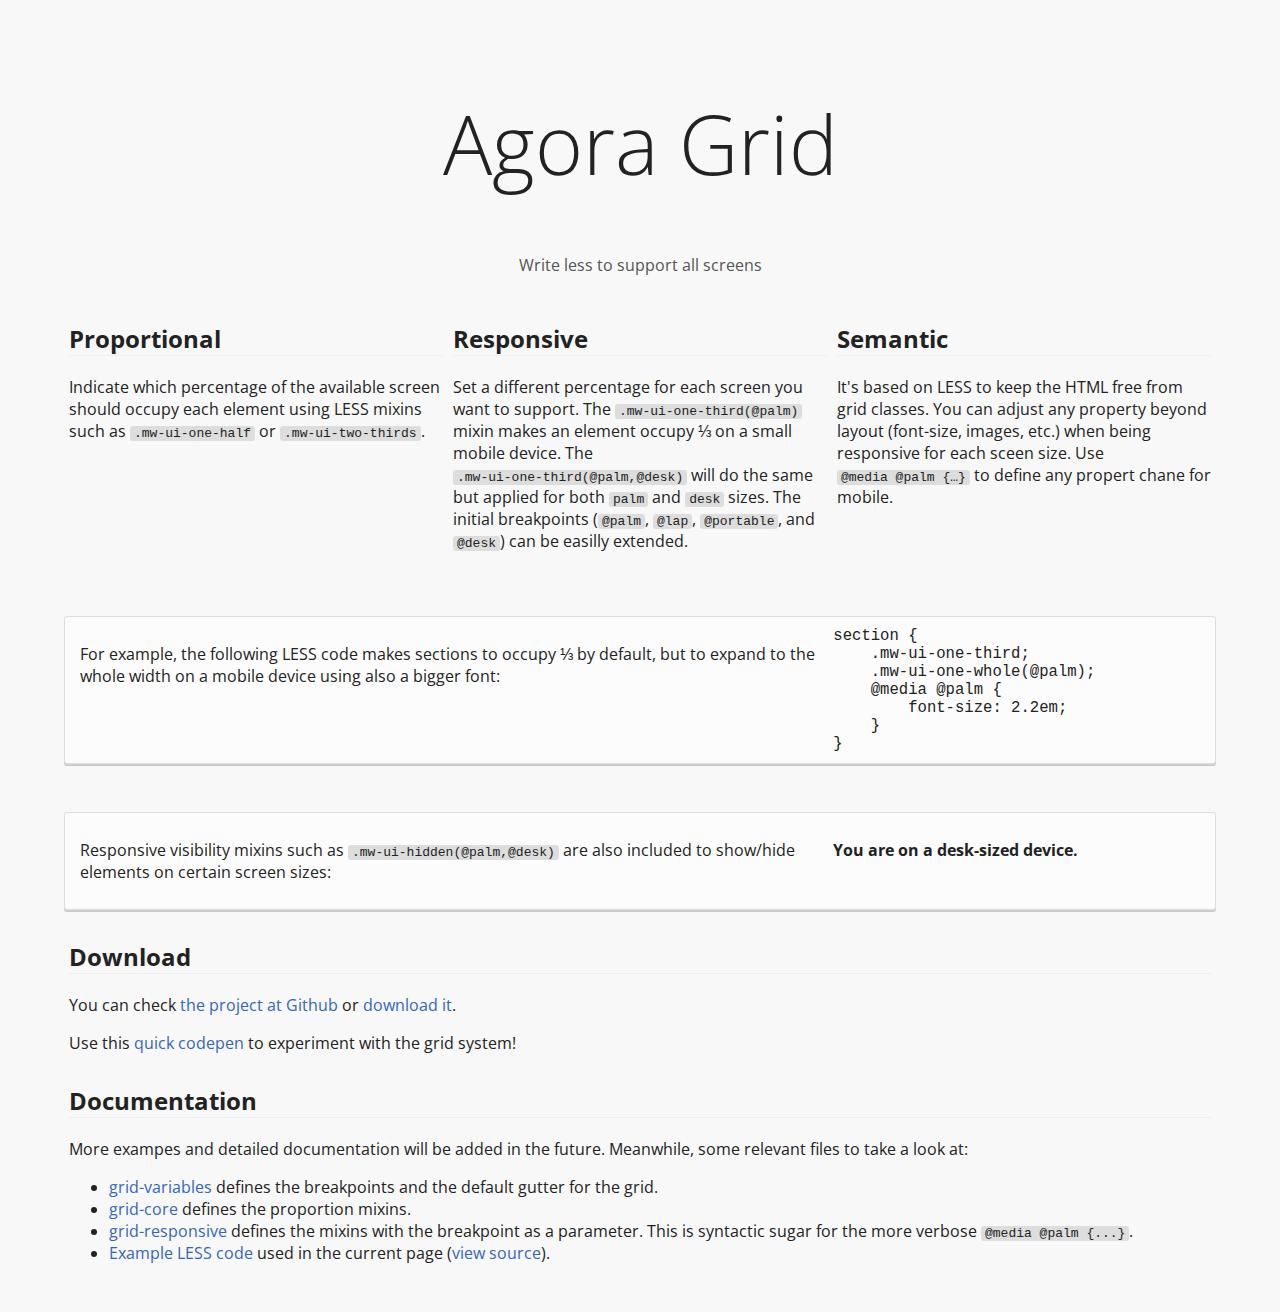
<file: index.html>
<!DOCTYPE html>
<html lang="en">
	<head>
		<meta http-equiv="Content-Type" content="text/html; charset=utf-8" />
		<meta name="viewport" content="width=device-width, initial-scale=1">
		<title>Agora grid</title>
		<link rel="stylesheet" href="index-style.css"/>
		<link href="//fonts.googleapis.com/css?family=Open+Sans:300italic,300,400italic,400,600italic,600,700italic,700,800italic,800" rel="stylesheet" type="text/css">
	</head>
	<body>
	<div class="container">
			<h1 class="title">Agora Grid</h1>
			<p class="lead">Write less to support all screens </p>
			<section class="benefit">
				<h2>Proportional</h2>
				<p>Indicate which percentage of the available screen should occupy each element using LESS mixins such as <code>.mw-ui-one-half</code> or <code>.mw-ui-two-thirds</code>.</p>
				<!-- <a href="exampes/proportional.html">More</a> -->
			</section>
			<section>
				<h2>Responsive</h2>
				<p>Set a different percentage for each screen you want to support. The <code>.mw-ui-one-third(@palm)</code> mixin  makes an element occupy &#8531; on a small mobile device.  The <code>.mw-ui-one-third(@palm,@desk)</code> will do the same but applied for both <code>palm</code> and <code>desk</code> sizes. The initial breakpoints (<code>@palm</code>, <code>@lap</code>, <code>@portable</code>, and <code>@desk</code>) can be easilly extended. </p>
				<!--<a href="exampes/responsive.html">More</a> -->
			</section>
			<section>
				<h2>Semantic</h2>
				<p>It's based on LESS to keep the HTML free from grid classes. You can adjust any property beyond layout (font-size, images, etc.) when being responsive for each sceen size. Use <code>@media @palm {&hellip;}</code> to define any propert chane for mobile.</p>
				<!-- <a href="exampes/semantic.html">More</a> -->
			</section>

<div class="example">
<p>For example, the following LESS code makes sections to occupy &#x2153; by default, but to expand to the whole width on a mobile device using also a bigger font:</p>
<code class="block">section {
    .mw-ui-one-third;
    .mw-ui-one-whole(@palm);
    @media @palm {
        font-size: 2.2em;
    }
}</code>
</div>

<div class="example">
<p>Responsive visibility mixins such as <code>.mw-ui-hidden(@palm,@desk)</code> are also included to show/hide elements on certain screen sizes:</p> <p class="block"><strong>You are on a <span class="palm-only">palm-sized</span><span class="lap-only">lap-sized</span><span class="desk-only">desk-sized</span> device.</strong></p>
</div>
<div class="more">
	<h2>Download</h2>
	<p>You can check <a href="https://github.com/pauginer/agora-grid">the project at Github</a> or <a href="https://github.com/pauginer/agora-grid/archive/master.zip">download it</a>.
	</p>
	<p>Use this <a href="http://codepen.io/anon/pen/WbPmVQ?editors=110">quick codepen</a> to experiment with the grid system!</p>

<h2>Documentation</h2>
<p>More exampes and detailed documentation will be added in the future. Meanwhile, some relevant files to take a look at:</p>
	<ul>
		<li><a href="https://github.com/pauginer/agora-grid/blob/master/src/grid-variables.less">grid-variables</a> defines the breakpoints and the default gutter for the grid.</li>
		<li><a href="https://github.com/pauginer/agora-grid/blob/master/src/grid-core.less">grid-core</a> defines the proportion mixins.</li>
		<li><a href="https://github.com/pauginer/agora-grid/blob/master/src/grid-responsive.less">grid-responsive</a> defines the mixins with the breakpoint as a parameter. This is syntactic sugar for the more verbose <code>@media @palm {...}</code>.</li>
		<li><a href="https://github.com/pauginer/agora-grid/blob/master/index-style.less">Example LESS code</a> used in the current page (<a href="https://github.com/pauginer/agora-grid/blob/master/index.html">view source</a>).</li>
	</ul>
</div>
</div>
	</body>
</html>
</file>
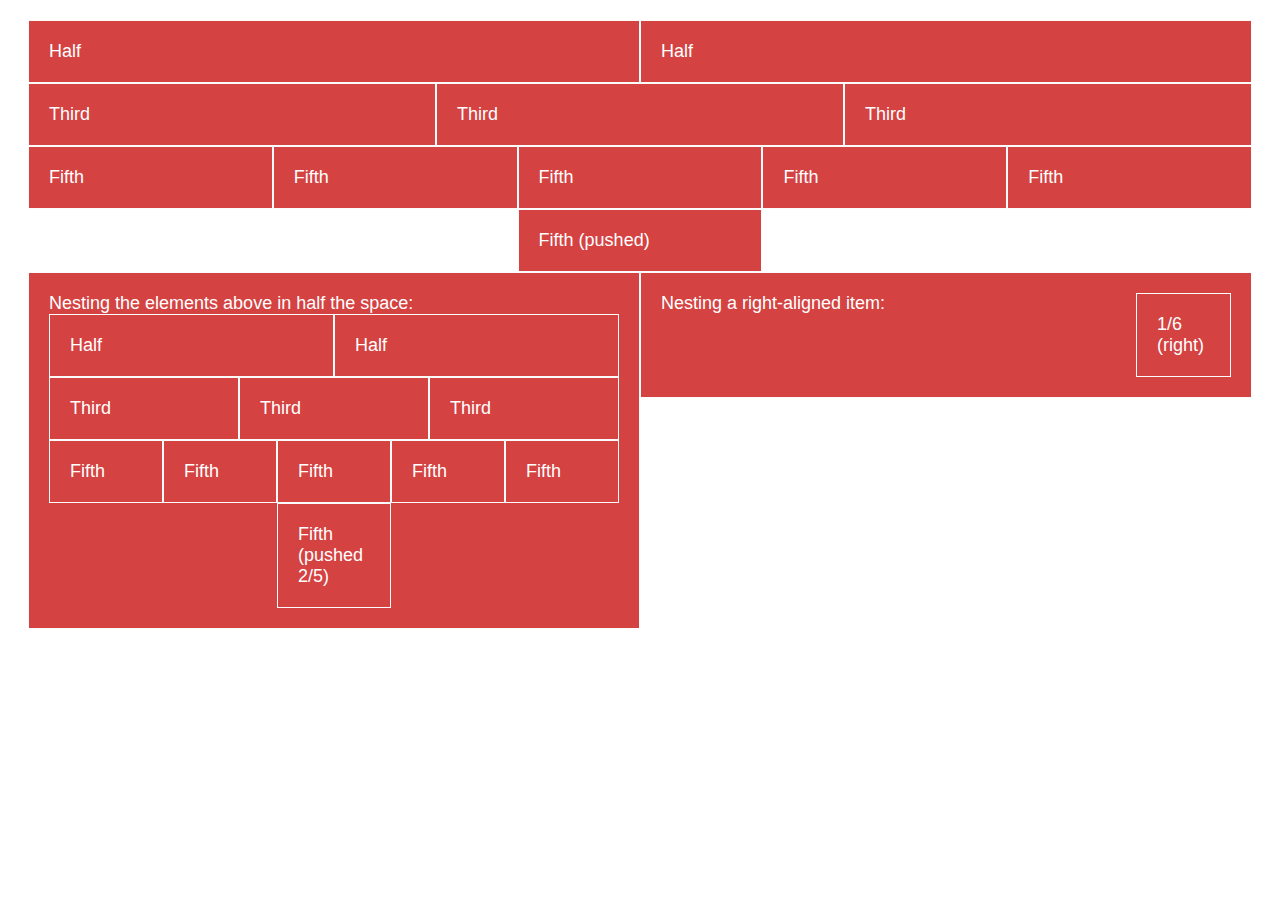
<file: examples/basic.html>
<!DOCTYPE html>
<html lang="en">
<head>
    <meta http-equiv="Content-Type" content="text/html; charset=utf-8" />
    <meta name="viewport" content="width=device-width, initial-scale=1">
    <title>Agora grid: basic example</title>
	<link rel="stylesheet" href="../grid.css"/>
    <style> /*just for the demo:*/
		.container {
			margin: 20px;
			font-size: 18px;
			font-family: sans-serif;
		}
		.mw-ui-item {
			color: white;
			border: 1px solid #fbfbfb;
			background: #D44242;
			padding: 20px;
		}
	</style>
</head>
<body>
<div class="container">
<div class="mw-ui-grid">
	<div class="mw-ui-item mw-ui-one-half">Half</div>
	<div class="mw-ui-item mw-ui-one-half">Half</div>

	<div class="mw-ui-item mw-ui-one-third">Third</div>
	<div class="mw-ui-item mw-ui-one-third">Third</div>
	<div class="mw-ui-item mw-ui-one-third">Third</div>

	<div class="mw-ui-item mw-ui-one-fifth">Fifth</div>
	<div class="mw-ui-item mw-ui-one-fifth">Fifth</div>
	<div class="mw-ui-item mw-ui-one-fifth">Fifth</div>
	<div class="mw-ui-item mw-ui-one-fifth">Fifth</div>
	<div class="mw-ui-item mw-ui-one-fifth">Fifth</div>

	<div class="mw-ui-item mw-ui-one-fifth mw-ui-push-two-fifths">Fifth (pushed)</div>

	<div class="mw-ui-item mw-ui-one-half">
		Nesting the elements above in half the space:
	<div class="mw-ui-grid">
	<div class="mw-ui-item mw-ui-one-half">Half</div>
	<div class="mw-ui-item mw-ui-one-half">Half</div>

	<div class="mw-ui-item mw-ui-one-third">Third</div>
	<div class="mw-ui-item mw-ui-one-third">Third</div>
	<div class="mw-ui-item mw-ui-one-third">Third</div>

	<div class="mw-ui-item mw-ui-one-fifth">Fifth</div>
	<div class="mw-ui-item mw-ui-one-fifth">Fifth</div>
	<div class="mw-ui-item mw-ui-one-fifth">Fifth</div>
	<div class="mw-ui-item mw-ui-one-fifth">Fifth</div>
	<div class="mw-ui-item mw-ui-one-fifth">Fifth</div>

	<div class="mw-ui-item mw-ui-one-fifth mw-ui-push-two-fifths">Fifth (pushed 2/5)</div>
	</div>
	</div>
	<div class="mw-ui-item mw-ui-one-half">
		Nesting a right-aligned item:
	<div class="mw-ui-item mw-ui-one-sixth right">1/6 (right)</div>
	</div>
</div>
</div>
</body>
</file>
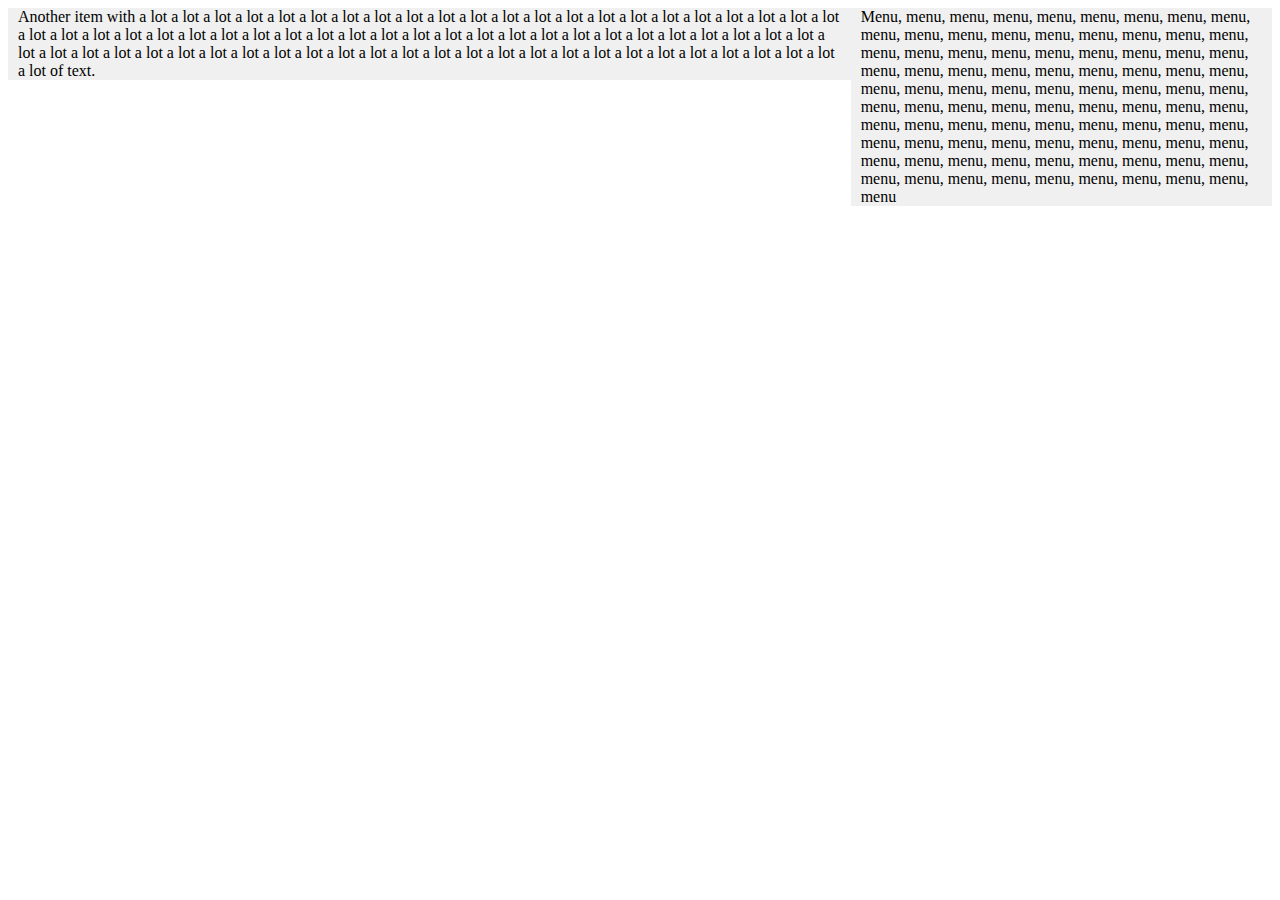
<file: examples/dock-example-right.html>
<!DOCTYPE html>
<html lang="en">
<head>
    <meta http-equiv="Content-Type" content="text/html; charset=utf-8" />
    <meta name="viewport" content="width=device-width, initial-scale=1">
    <title>Agora grid</title>
    <link rel="stylesheet" href="../grid.css"/>
    <style>

		/*DEMO:*/
		.mw-ui-grid {
		 flex-direction: row;
		}

		.mw-ui-item {
			background: #f0f0f0;
		}
		body {padding:none;}
	</style>
</head>
<body>

	<div class="mw-ui-grid">
	<div class="mw-ui-item mw-ui-two-thirds">
		Another item with a lot a lot a lot a lot a lot a lot a lot a lot a lot a lot a lot a lot a lot a lot a lot a lot a lot a lot a lot a lot a lot a lot a lot a lot a lot a lot a lot a lot a lot a lot a lot a lot a lot a lot a lot a lot a lot a lot a lot a lot a lot a lot a lot a lot a lot a lot a lot a lot a lot a lot a lot a lot a lot a lot a lot a lot a lot a lot a lot a lot a lot a lot a lot a lot a lot a lot a lot a lot a lot a lot a lot a lot a lot a lot of text.</div>
	<div class="mw-ui-item mw-ui-one-third docked-column">
		Menu, menu, menu, menu, menu, menu, menu, menu, menu, menu, menu, menu, menu, menu, menu, menu, menu, menu, menu, menu, menu, menu, menu, menu, menu, menu, menu, menu, menu, menu, menu, menu, menu, menu, menu, menu, menu, menu, menu, menu, menu, menu, menu, menu, menu, menu, menu, menu, menu, menu, menu, menu, menu, menu, menu, menu, menu, menu, menu, menu, menu, menu, menu, menu, menu, menu, menu, menu, menu, menu, menu, menu, menu, menu, menu, menu, menu, menu, menu, menu, menu, menu, menu, menu, menu, menu, menu, menu, menu, menu, menu </div>
	</div>

</body>
</file>
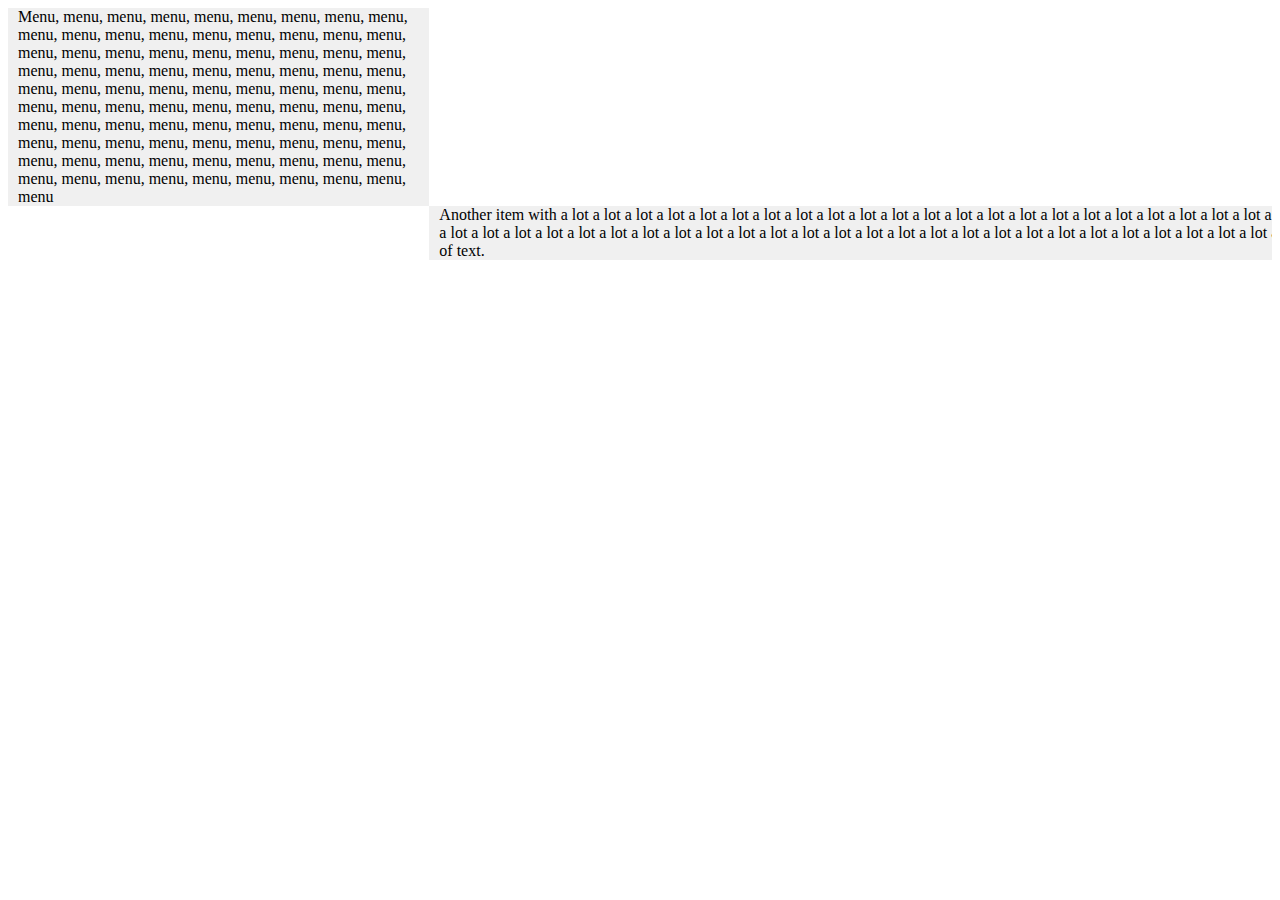
<file: examples/dock-example.html>
<!DOCTYPE html>
<html lang="en">
<head>
    <meta http-equiv="Content-Type" content="text/html; charset=utf-8" />
    <meta name="viewport" content="width=device-width, initial-scale=1">
    <title>Agora grid</title>
    <link rel="stylesheet" href="../grid.css"/>
    <style>

		/*DEMO:*/
		.mw-ui-grid {
		 flex-direction: row;
		}

		.mw-ui-item {
			background: #f0f0f0;
		}
		body {padding:none;}
	</style>
</head>
<body>

	<div class="mw-ui-grid">
	<div class="mw-ui-item mw-ui-one-third docked-column">
		Menu, menu, menu, menu, menu, menu, menu, menu, menu, menu, menu, menu, menu, menu, menu, menu, menu, menu, menu, menu, menu, menu, menu, menu, menu, menu, menu, menu, menu, menu, menu, menu, menu, menu, menu, menu, menu, menu, menu, menu, menu, menu, menu, menu, menu, menu, menu, menu, menu, menu, menu, menu, menu, menu, menu, menu, menu, menu, menu, menu, menu, menu, menu, menu, menu, menu, menu, menu, menu, menu, menu, menu, menu, menu, menu, menu, menu, menu, menu, menu, menu, menu, menu, menu, menu, menu, menu, menu, menu, menu, menu </div>
	<div class="mw-ui-item expand mw-ui-push-one-third">
		Another item with a lot a lot a lot a lot a lot a lot a lot a lot a lot a lot a lot a lot a lot a lot a lot a lot a lot a lot a lot a lot a lot a lot a lot a lot a lot a lot a lot a lot a lot a lot a lot a lot a lot a lot a lot a lot a lot a lot a lot a lot a lot a lot a lot a lot a lot a lot a lot a lot a lot a lot a lot a lot a lot a lot a lot a lot a lot a lot a lot a lot a lot a lot a lot a lot a lot a lot a lot a lot a lot a lot a lot a lot a lot a lot of text.</div>
	</div>

</body>
</file>
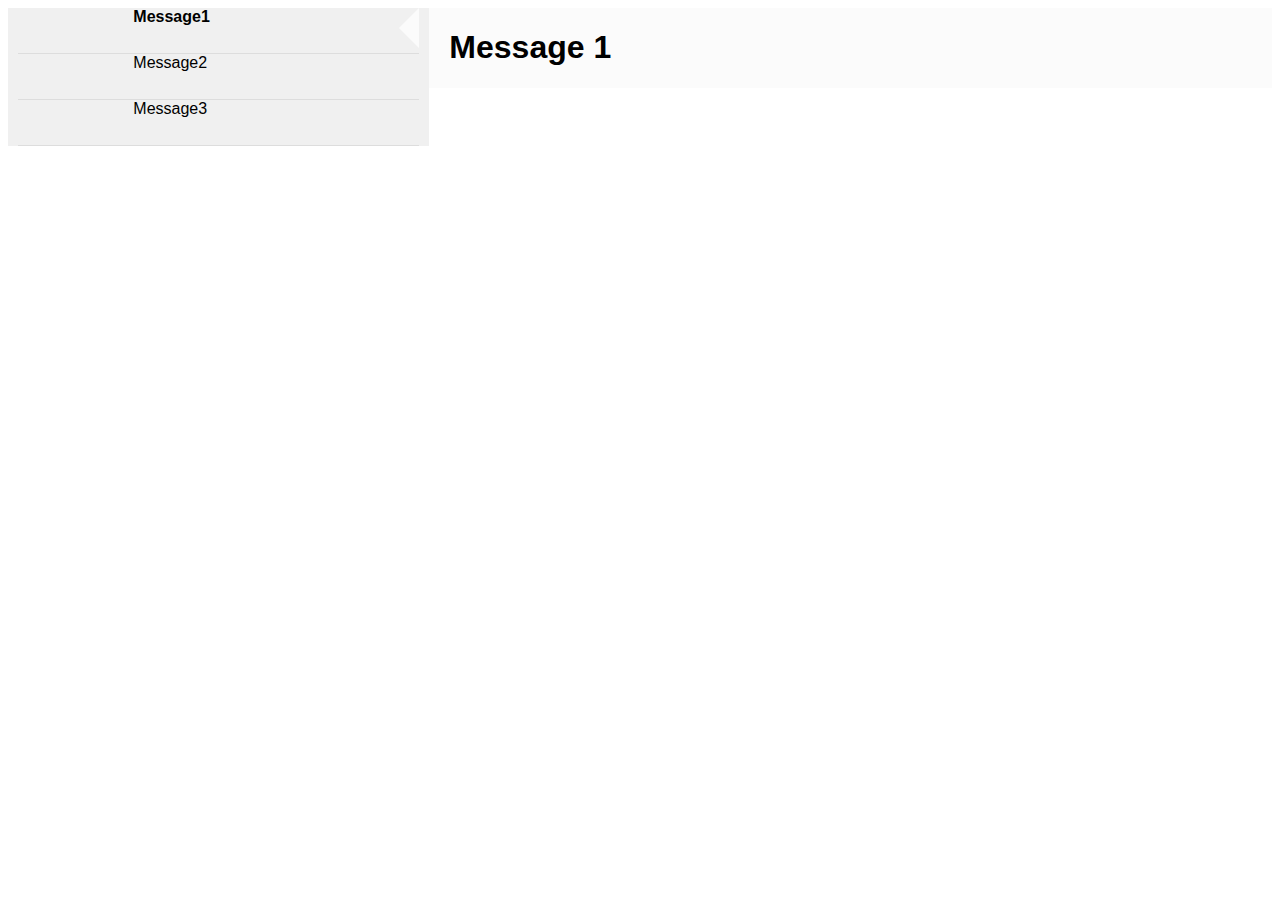
<file: examples/list.html>
<!DOCTYPE html>
<html lang="en">
<head>
    <meta http-equiv="Content-Type" content="text/html; charset=utf-8" />
    <meta name="viewport" content="width=device-width, initial-scale=1">
    <title>Agora grid</title>
    <link rel="stylesheet" href="../grid.css"/>
    <style>
    /* Some classes for the demo, not part of the grid*/
        body {
            font-family: 'Open Sans', sans-serif;
        }
        .message-list {
            background: #f0f0f0;
            max-width:500px;
        }
        .message-list-item {
            border-bottom: 1px solid  #dddddd;
            padding: 15px initial;
        }
        .sender-image {
            background: transparent url("http://placehold.it/50x50&text=:)") top center no-repeat;
            min-height:45px;

            background-size:contain;
            padding: 0 !important;
        }
        .message-excerpt {
            overflow:hidden;
            text-overflow:ellipsis;
        }
        .message {
            background: #fbfbfb;
        }

        .active{
            font-weight:bold;
            position: relative;
        }
        .active:after {
        content: "";
        display:inline-block;
        position:absolute;
        border-right:20px solid #fbfbfb;
        border-bottom: 20px solid transparent;
        border-top: 20px solid transparent;
        vertical-align:middle;
        right:0;

        }

    </style>
</head>
<body>
<div class="mw-ui-grid no-gutter">
    <div class="message-list mw-ui-item reset-gutter mw-ui-one-third mw-ui-lap-one-quarter mw-ui-hidden-palm">
            <div class="message-list-item mw-ui-item mw-ui-one-whole active">
                <div class="sender-image  mw-ui-item mw-ui-one-quarter"></div>
                <div class="message-excerpt  mw-ui-item mw-ui-three-quarters">Message1</div>
            </div>
            <div class="message-list-item mw-ui-item mw-ui-one-whole">
                <div class="sender-image  mw-ui-item mw-ui-one-quarter"></div>
                <div class="message-excerpt  mw-ui-item mw-ui-three-quarters ">Message2</div>
            </div>
            <div class="message-list-item mw-ui-item mw-ui-one-whole">
                <div class="sender-image  mw-ui-item mw-ui-one-quarter"></div>
                <div class="message-excerpt  mw-ui-item mw-ui-three-quarters ">Message3</div>
            </div>

    </div>
    <div class="message mw-ui-item mw-ui-two-thirds mw-ui-lap-three-quarters wm-ui-palm-one-whole">
        <div class="mw-ui-grid reset-gutter">

            <h1 class="title mw-ui-item mw-ui-one-whole"> Message 1</h1>
        </div>
    </div>
</div>

</body>
</html>
</file>
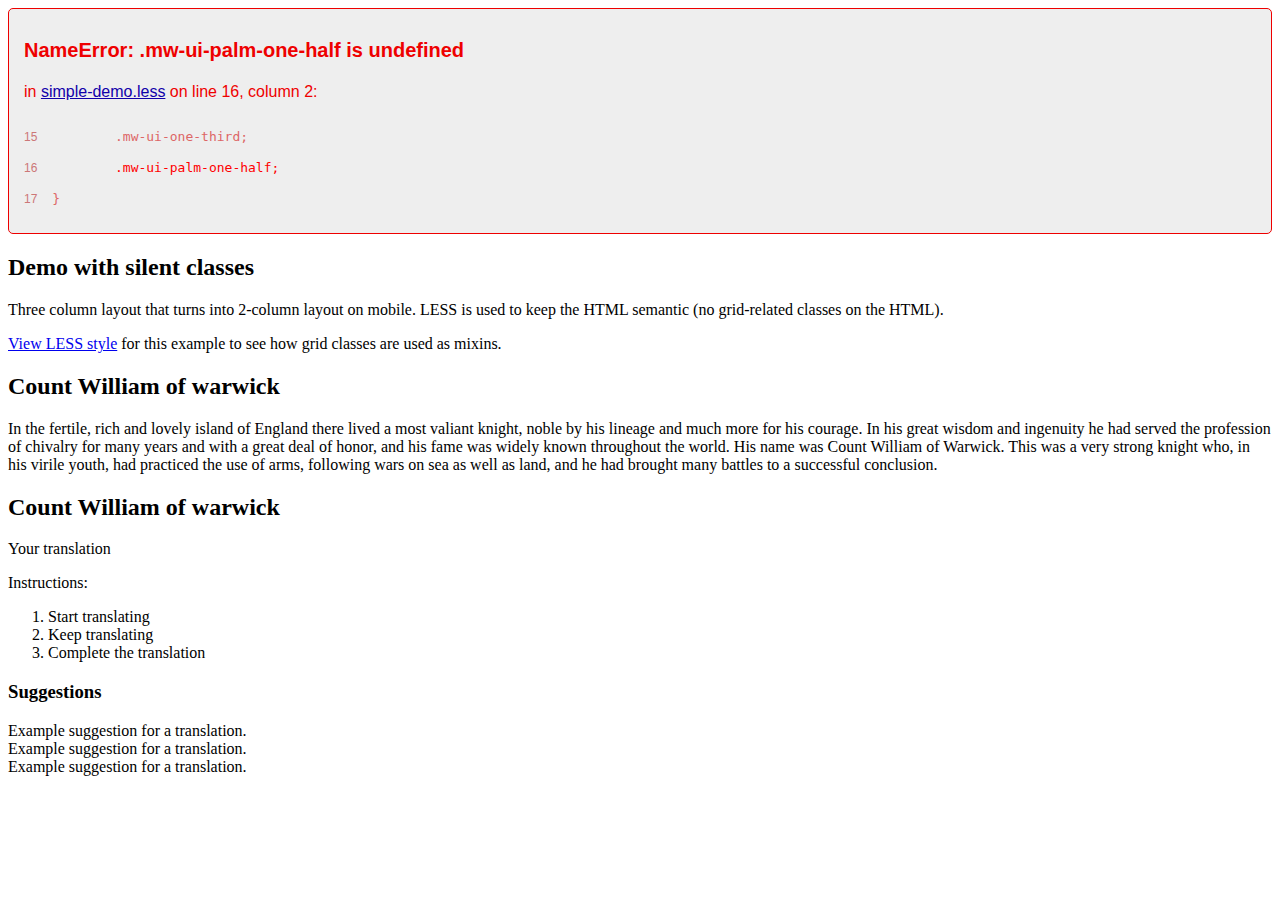
<file: examples/simple-demo.html>
<!DOCTYPE html>
<html lang="en">
<head>
    <meta http-equiv="Content-Type" content="text/html; charset=utf-8" />
    <meta name="viewport" content="width=device-width, initial-scale=1">
    <title>Agora grid</title>
	<link rel="stylesheet/less" type="text/css" href="simple-demo.less" />
	<script src="less.js" type="text/javascript"></script>
</head>
<body>
<h2>Demo with silent classes</h2>
<p>Three column layout that turns into 2-column layout on mobile.
	LESS is used to keep the HTML semantic (no grid-related classes on the HTML).</p>
<p><a href="simple-demo.less">View LESS style</a> for this example to see how grid classes are used as mixins.</p>

<div class="content">
	<div class="source">
		<h2>Count William of warwick</h2>
		<p> In the fertile, rich and lovely island of England there lived a
most valiant knight, noble by his lineage and much more for his
courage.  In his great wisdom and ingenuity he had served the
profession of chivalry for many years and with a great deal of
honor, and his fame was widely known throughout the world.  His
name was Count William of Warwick.  This was a very strong knight
who, in his virile youth, had practiced the use of arms,
following wars on sea as well as land, and he had brought many
battles to a successful conclusion.</p>
	</div>
	<div class="translation">
		<h2>Count William of warwick</h2>
		<p contentEditable >Your translation</p>
	</div>
	<div class="tools">
		<p>Instructions:</p>
		<ol>
		<li>Start translating</li>
		<li>Keep translating</li>
		<li>Complete the translation</li>
		</ol>
		<h3>Suggestions</h3>
		<div class="suggestion-list">
			<div class="suggestion">
				Example suggestion for a translation.
			</div>
			<div class="suggestion">
				Example suggestion for a translation.
			</div>
			<div class="suggestion">
				Example suggestion for a translation.
			</div>
		</div>
	</div>
</div>
</body>
</html>
</file>
<file: index-style.css>
/* Generated by less 1.7.0 */
body {
  font-family: 'Open Sans', sans-serif;
  width: 90%;
  background: #f8f8f8;
  color: #222222;
  margin: 2em auto;
}
.container {
  margin-left: auto;
  margin-right: auto;
  overflow: hidden;
  clear: both;
}
h1 {
  font-size: 82px;
  font-weight: 100;
  text-align: center;
}
@media only screen and (min-width: 481px) and (max-width: 1023px) {
  h1 {
    font-weight: normal;
  }
}
@media only screen and (max-width: 480px) {
  h1 {
    font-weight: bold;
  }
}
.lead {
  text-align: center;
  color: #555;
}
section {
  float: left;
  padding-left: 5px;
  padding-right: 5px;
  width: 100%;
  -webkit-box-sizing: border-box;
  -moz-box-sizing: border-box;
  box-sizing: border-box;
  width: 33.333%;
}
section.mw-ui-right {
  float: right;
}
@media only screen and (min-width: 481px) and (max-width: 1023px) {
  section {
    float: left;
    padding-left: 5px;
    padding-right: 5px;
    width: 100%;
    -webkit-box-sizing: border-box;
    -moz-box-sizing: border-box;
    box-sizing: border-box;
    width: 50%;
    font-size: 1.4em;
  }
  section.mw-ui-right {
    float: right;
  }
  section:last-of-type {
    float: left;
    padding-left: 5px;
    padding-right: 5px;
    -webkit-box-sizing: border-box;
    -moz-box-sizing: border-box;
    box-sizing: border-box;
    width: 100%;
  }
  section:last-of-type.mw-ui-right {
    float: right;
  }
}
@media only screen and (max-width: 480px) {
  section {
    float: left;
    padding-left: 5px;
    padding-right: 5px;
    -webkit-box-sizing: border-box;
    -moz-box-sizing: border-box;
    box-sizing: border-box;
    width: 100%;
    font-size: 2.2em;
    padding-left: 0;
    padding-right: 0;
  }
  section.mw-ui-right {
    float: right;
  }
}
.example {
  margin-left: auto;
  margin-right: auto;
  overflow: hidden;
  clear: both;
  float: left;
  padding-left: 5px;
  padding-right: 5px;
  -webkit-box-sizing: border-box;
  -moz-box-sizing: border-box;
  box-sizing: border-box;
  width: 100%;
  background: #fcfcfc;
  border: 1px solid #ddd;
  margin: 3em 0 0 0;
  box-shadow: 0 2px 0px #ccc;
  border-radius: 3px;
  padding: 10px;
}
.example.mw-ui-right {
  float: right;
}
.example p {
  float: left;
  padding-left: 5px;
  padding-right: 5px;
  width: 100%;
  -webkit-box-sizing: border-box;
  -moz-box-sizing: border-box;
  box-sizing: border-box;
  width: 66.666%;
}
.example p.mw-ui-right {
  float: right;
}
@media only screen and (max-width: 1023px) {
  .example p {
    float: left;
    padding-left: 5px;
    padding-right: 5px;
    -webkit-box-sizing: border-box;
    -moz-box-sizing: border-box;
    box-sizing: border-box;
    width: 100%;
  }
  .example p.mw-ui-right {
    float: right;
  }
}
.example .block {
  float: left;
  padding-left: 5px;
  padding-right: 5px;
  width: 100%;
  -webkit-box-sizing: border-box;
  -moz-box-sizing: border-box;
  box-sizing: border-box;
  width: 33.333%;
}
.example .block.mw-ui-right {
  float: right;
}
@media only screen and (max-width: 480px) {
  .example .block {
    float: left;
    padding-left: 5px;
    padding-right: 5px;
    -webkit-box-sizing: border-box;
    -moz-box-sizing: border-box;
    box-sizing: border-box;
    width: 100%;
  }
  .example .block.mw-ui-right {
    float: right;
  }
}
@media only screen and (min-width: 481px) and (max-width: 1023px) {
  .example .block {
    float: left;
    padding-left: 5px;
    padding-right: 5px;
    -webkit-box-sizing: border-box;
    -moz-box-sizing: border-box;
    box-sizing: border-box;
    width: 100%;
  }
  .example .block.mw-ui-right {
    float: right;
  }
}
.more {
  float: left;
  padding-left: 5px;
  padding-right: 5px;
  width: 100%;
  -webkit-box-sizing: border-box;
  -moz-box-sizing: border-box;
  box-sizing: border-box;
}
.more.mw-ui-right {
  float: right;
}
@media only screen and (min-width: 481px) and (max-width: 1023px) {
  .palm-only {
    display: none;
  }
}
@media only screen and (min-width: 1024px) {
  .palm-only {
    display: none;
  }
}
@media only screen and (max-width: 480px) {
  .lap-only {
    display: none;
  }
}
@media only screen and (min-width: 1024px) {
  .lap-only {
    display: none;
  }
}
@media only screen and (max-width: 480px) {
  .desk-only {
    display: none;
  }
}
@media only screen and (min-width: 481px) and (max-width: 1023px) {
  .desk-only {
    display: none;
  }
}
h2 {
  margin-top: 30px;
  border-bottom: 1px solid #eee;
}
a {
  color: #3366bb;
  text-decoration: none;
}
code {
  white-space: pre;
  background: #ddd;
  border-radius: 3px;
  padding: 0 4px;
}
code.block {
  background: none;
  font-size: 1.2em;
}
</file>
<file: grid.css>
/* Generated by less 1.5.1 */
.mw-ui-grid {
  margin-left: auto;
  margin-right: auto;
  overflow: hidden;
  clear: both;
}
.mw-ui-item {
  float: left;
  padding-left: 10px;
  padding-right: 10px;
  width: 100%;
  -webkit-box-sizing: border-box;
  -moz-box-sizing: border-box;
  box-sizing: border-box;
}
.mw-ui-item.right {
  float: right;
}
.mw-ui-one-whole,
.mw-ui-set-one-whole .mw-ui-item {
  width: 100%;
}
.mw-ui-one-half,
.mw-ui-set-one-half .mw-ui-item {
  width: 50%;
}
.mw-ui-one-third,
.mw-ui-set-one-third .mw-ui-item {
  width: 33.333%;
}
.mw-ui-two-thirds,
.mw-ui-set-two-thirds .mw-ui-item {
  width: 66.666%;
}
.mw-ui-one-quarter,
.mw-ui-set-one-quarter .mw-ui-item {
  width: 25%;
}
.mw-ui-two-quarters,
.mw-ui-set-two-quarters .mw-ui-item {
  width: 50%;
}
.mw-ui-three-quarters,
.mw-ui-set-three-quarters .mw-ui-item {
  width: 75%;
}
.mw-ui-one-fifth,
.mw-ui-set-one-fifth .mw-ui-item {
  width: 20%;
}
.mw-ui-two-fifths,
.mw-ui-set-two-fifths .mw-ui-item {
  width: 40%;
}
.mw-ui-three-fifths,
.mw-ui-set-three-fifths .mw-ui-item {
  width: 60%;
}
.mw-ui-four-fifths,
.mw-ui-set-four-fifths .mw-ui-item {
  width: 80%;
}
.mw-ui-one-sixth,
.mw-ui-set-one-sixth .mw-ui-item {
  width: 16.666%;
}
.mw-ui-two-sixths,
.mw-ui-set-two-sixths .mw-ui-item {
  width: 33.333%;
}
.mw-ui-three-sixths,
.mw-ui-set-three-sixths .mw-ui-item {
  width: 50%;
}
.mw-ui-four-sixths,
.mw-ui-set-four-sixths .mw-ui-item {
  width: 66.666%;
}
.mw-ui-five-sixths,
.mw-ui-set-five-sixths .mw-ui-item {
  width: 83.333%;
}
.mw-ui-one-eighth,
.mw-ui-set-one-eighth .mw-ui-item {
  width: 12.5%;
}
.mw-ui-two-eighths,
.mw-ui-set-two-eighths .mw-ui-item {
  width: 25%;
}
.mw-ui-three-eighths,
.mw-ui-set-three-eighths .mw-ui-item {
  width: 37.5%;
}
.mw-ui-four-eighths,
.mw-ui-set-four-eighths .mw-ui-item {
  width: 50%;
}
.mw-ui-five-eighths,
.mw-ui-set-five-eighths .mw-ui-item {
  width: 62.5%;
}
.mw-ui-six-eighths,
.mw-ui-set-six-eighths .mw-ui-item {
  width: 75%;
}
.mw-ui-seven-eighths,
.mw-ui-set-seven-eighths .mw-ui-item {
  width: 87.5%;
}
.mw-ui-one-tenth,
.mw-ui-set-one-tenth .mw-ui-item {
  width: 10%;
}
.mw-ui-two-tenths,
.mw-ui-set-two-tenths .mw-ui-item {
  width: 20%;
}
.mw-ui-three-tenths,
.mw-ui-set-three-tenths .mw-ui-item {
  width: 30%;
}
.mw-ui-four-tenths,
.mw-ui-set-four-tenths .mw-ui-item {
  width: 40%;
}
.mw-ui-five-tenths,
.mw-ui-set-five-tenths .mw-ui-item {
  width: 50%;
}
.mw-ui-six-tenths,
.mw-ui-set-six-tenths .mw-ui-item {
  width: 60%;
}
.mw-ui-seven-tenths,
.mw-ui-set-seven-tenths .mw-ui-item {
  width: 70%;
}
.mw-ui-eight-tenths,
.mw-ui-set-eight-tenths .mw-ui-item {
  width: 80%;
}
.mw-ui-nine-tenths,
.mw-ui-set-nine-tenths .mw-ui-item {
  width: 90%;
}
.mw-ui-one-twelfth,
.mw-ui-set-one-twelfth .mw-ui-item {
  width: 8.333%;
}
.mw-ui-two-twelfths,
.mw-ui-set-two-twelfths .mw-ui-item {
  width: 16.666%;
}
.mw-ui-three-twelfths,
.mw-ui-set-three-twelfths .mw-ui-item {
  width: 25%;
}
.mw-ui-four-twelfths,
.mw-ui-set-four-twelfths .mw-ui-item {
  width: 33.333%;
}
.mw-ui-five-twelfths,
.mw-ui-set-five-twelfths .mw-ui-item {
  width: 41.666%;
}
.mw-ui-six-twelfths,
.mw-ui-set-six-twelfths .mw-ui-item {
  width: 50%;
}
.mw-ui-seven-twelfths,
.mw-ui-set-seven-twelfths .mw-ui-item {
  width: 58.333%;
}
.mw-ui-eight-twelfths,
.mw-ui-set-eight-twelfths .mw-ui-item {
  width: 66.666%;
}
.mw-ui-nine-twelfths,
.mw-ui-set-nine-twelfths .mw-ui-item {
  width: 75%;
}
.mw-ui-ten-twelfths,
.mw-ui-set-ten-twelfths .mw-ui-item {
  width: 83.333%;
}
.mw-ui-eleven-twelfths,
.mw-ui-set-eleven-twelfths .mw-ui-item {
  width: 91.666%;
}
.mw-ui-hidden {
  display: none;
}
.mw-ui-push-one-half,
.mw-ui-set-push-one-half .mw-ui-item {
  margin-left: 50%;
}
.mw-ui-push-one-third,
.mw-ui-set-push-one-third .mw-ui-item {
  margin-left: 33.333%;
}
.mw-ui-push-two-thirds,
.mw-ui-set-push-two-thirds .mw-ui-item {
  margin-left: 66.666%;
}
.mw-ui-push-one-quarter,
.mw-ui-set-push-one-quarter .mw-ui-item {
  margin-left: 25%;
}
.mw-ui-push-two-quarters,
.mw-ui-set-push-two-quarters .mw-ui-item {
  margin-left: 50%;
}
.mw-ui-push-three-quarters,
.mw-ui-set-push-three-quarters .mw-ui-item {
  margin-left: 75%;
}
.mw-ui-push-one-fifth,
.mw-ui-set-push-one-fifth .mw-ui-item {
  margin-left: 20%;
}
.mw-ui-push-two-fifths,
.mw-ui-set-push-two-fifths .mw-ui-item {
  margin-left: 40%;
}
.mw-ui-push-three-fifths,
.mw-ui-set-push-three-fifths .mw-ui-item {
  margin-left: 60%;
}
.mw-ui-push-four-fifths,
.mw-ui-set-push-four-fifths .mw-ui-item {
  margin-left: 80%;
}
.mw-ui-push-one-sixth,
.mw-ui-set-push-one-sixth .mw-ui-item {
  margin-left: 16.666%;
}
.mw-ui-push-two-sixths,
.mw-ui-set-push-two-sixths .mw-ui-item {
  margin-left: 33.333%;
}
.mw-ui-push-three-sixths,
.mw-ui-set-push-three-sixths .mw-ui-item {
  margin-left: 50%;
}
.mw-ui-push-four-sixths,
.mw-ui-set-push-four-sixths .mw-ui-item {
  margin-left: 66.666%;
}
.mw-ui-push-five-sixths,
.mw-ui-set-push-five-sixths .mw-ui-item {
  margin-left: 83.333%;
}
.mw-ui-push-one-eighth,
.mw-ui-set-push-one-eighth .mw-ui-item {
  margin-left: 12.5%;
}
.mw-ui-push-two-eighths,
.mw-ui-set-push-two-eighths .mw-ui-item {
  margin-left: 25%;
}
.mw-ui-push-three-eighths,
.mw-ui-set-push-three-eighths .mw-ui-item {
  margin-left: 37.5%;
}
.mw-ui-push-four-eighths,
.mw-ui-set-push-four-eighths .mw-ui-item {
  margin-left: 50%;
}
.mw-ui-push-five-eighths,
.mw-ui-set-push-five-eighths .mw-ui-item {
  margin-left: 62.5%;
}
.mw-ui-push-six-eighths,
.mw-ui-set-push-six-eighths .mw-ui-item {
  margin-left: 75%;
}
.mw-ui-push-seven-eighths,
.mw-ui-set-push-seven-eighths .mw-ui-item {
  margin-left: 87.5%;
}
.mw-ui-push-one-tenth,
.mw-ui-set-push-one-tenth .mw-ui-item {
  margin-left: 10%;
}
.mw-ui-push-two-tenths,
.mw-ui-set-push-two-tenths .mw-ui-item {
  margin-left: 20%;
}
.mw-ui-push-three-tenths,
.mw-ui-set-push-three-tenths .mw-ui-item {
  margin-left: 30%;
}
.mw-ui-push-four-tenths,
.mw-ui-set-push-four-tenths .mw-ui-item {
  margin-left: 40%;
}
.mw-ui-push-five-tenths,
.mw-ui-set-push-five-tenths .mw-ui-item {
  margin-left: 50%;
}
.mw-ui-push-six-tenths,
.mw-ui-set-push-six-tenths .mw-ui-item {
  margin-left: 60%;
}
.mw-ui-push-seven-tenths,
.mw-ui-set-push-seven-tenths .mw-ui-item {
  margin-left: 70%;
}
.mw-ui-push-eight-tenths,
.mw-ui-set-push-eight-tenths .mw-ui-item {
  margin-left: 80%;
}
.mw-ui-push-nine-tenths,
.mw-ui-set-push-nine-tenths .mw-ui-item {
  margin-left: 90%;
}
.mw-ui-push-one-twelfth,
.mw-ui-set-push-one-twelfth .mw-ui-item {
  margin-left: 8.333%;
}
.mw-ui-push-two-twelfths,
.mw-ui-set-push-two-twelfths .mw-ui-item {
  margin-left: 16.666%;
}
.mw-ui-push-three-twelfths,
.mw-ui-set-push-three-twelfths .mw-ui-item {
  margin-left: 25%;
}
.mw-ui-push-four-twelfths,
.mw-ui-set-push-four-twelfths .mw-ui-item {
  margin-left: 33.333%;
}
.mw-ui-push-five-twelfths,
.mw-ui-set-push-five-twelfths .mw-ui-item {
  margin-left: 41.666%;
}
.mw-ui-push-six-twelfths,
.mw-ui-set-push-six-twelfths .mw-ui-item {
  margin-left: 50%;
}
.mw-ui-push-seven-twelfths,
.mw-ui-set-push-seven-twelfths .mw-ui-item {
  margin-left: 58.333%;
}
.mw-ui-push-eight-twelfths,
.mw-ui-set-push-eight-twelfths .mw-ui-item {
  margin-left: 66.666%;
}
.mw-ui-push-nine-twelfths,
.mw-ui-set-push-nine-twelfths .mw-ui-item {
  margin-left: 75%;
}
.mw-ui-push-ten-twelfths,
.mw-ui-set-push-ten-twelfths .mw-ui-item {
  margin-left: 83.333%;
}
.mw-ui-push-eleven-twelfths,
.mw-ui-set-push-eleven-twelfths .mw-ui-item {
  margin-left: 91.666%;
}
@media only screen and (max-width: 480px) {
  .mw-ui-palm-one-whole,
  .mw-ui-palm-set-one-whole .mw-ui-item {
    width: 100%;
  }
}
@media only screen and (max-width: 480px) {
  .mw-ui-palm-one-half,
  .mw-ui-palm-set-one-half .mw-ui-item {
    width: 50%;
  }
}
@media only screen and (max-width: 480px) {
  .mw-ui-palm-one-third,
  .mw-ui-palm-set-one-third .mw-ui-item {
    width: 33.333%;
  }
}
@media only screen and (max-width: 480px) {
  .mw-ui-palm-two-thirds,
  .mw-ui-palm-set-two-thirds .mw-ui-item {
    width: 66.666%;
  }
}
@media only screen and (max-width: 480px) {
  .mw-ui-palm-one-quarter,
  .mw-ui-palm-set-one-quarter .mw-ui-item {
    width: 25%;
  }
}
@media only screen and (max-width: 480px) {
  .mw-ui-palm-two-quarters,
  .mw-ui-palm-set-two-quarters .mw-ui-item {
    width: 50%;
  }
}
@media only screen and (max-width: 480px) {
  .mw-ui-palm-three-quarters,
  .mw-ui-palm-set-three-quarters .mw-ui-item {
    width: 75%;
  }
}
@media only screen and (max-width: 480px) {
  .mw-ui-palm-one-fifth,
  .mw-ui-palm-set-one-fifth .mw-ui-item {
    width: 20%;
  }
}
@media only screen and (max-width: 480px) {
  .mw-ui-palm-two-fifths,
  .mw-ui-palm-set-two-fifths .mw-ui-item {
    width: 40%;
  }
}
@media only screen and (max-width: 480px) {
  .mw-ui-palm-three-fifths,
  .mw-ui-palm-set-three-fifths .mw-ui-item {
    width: 60%;
  }
}
@media only screen and (max-width: 480px) {
  .mw-ui-palm-four-fifths,
  .mw-ui-palm-set-four-fifths .mw-ui-item {
    width: 80%;
  }
}
@media only screen and (max-width: 480px) {
  .mw-ui-palm-one-sixth,
  .mw-ui-palm-set-one-sixth .mw-ui-item {
    width: 16.666%;
  }
}
@media only screen and (max-width: 480px) {
  .mw-ui-palm-two-sixths,
  .mw-ui-palm-set-two-sixths .mw-ui-item {
    width: 33.333%;
  }
}
@media only screen and (max-width: 480px) {
  .mw-ui-palm-three-sixths,
  .mw-ui-palm-set-three-sixths .mw-ui-item {
    width: 50%;
  }
}
@media only screen and (max-width: 480px) {
  .mw-ui-palm-four-sixths,
  .mw-ui-palm-set-four-sixths .mw-ui-item {
    width: 66.666%;
  }
}
@media only screen and (max-width: 480px) {
  .mw-ui-palm-five-sixths,
  .mw-ui-palm-set-five-sixths .mw-ui-item {
    width: 83.333%;
  }
}
@media only screen and (max-width: 480px) {
  .mw-ui-palm-one-eighth,
  .mw-ui-palm-set-one-eighth .mw-ui-item {
    width: 12.5%;
  }
}
@media only screen and (max-width: 480px) {
  .mw-ui-palm-two-eighths,
  .mw-ui-palm-set-two-eighths .mw-ui-item {
    width: 25%;
  }
}
@media only screen and (max-width: 480px) {
  .mw-ui-palm-three-eighths,
  .mw-ui-palm-set-three-eighths .mw-ui-item {
    width: 37.5%;
  }
}
@media only screen and (max-width: 480px) {
  .mw-ui-palm-four-eighths,
  .mw-ui-palm-set-four-eighths .mw-ui-item {
    width: 50%;
  }
}
@media only screen and (max-width: 480px) {
  .mw-ui-palm-five-eighths,
  .mw-ui-palm-set-five-eighths .mw-ui-item {
    width: 62.5%;
  }
}
@media only screen and (max-width: 480px) {
  .mw-ui-palm-six-eighths,
  .mw-ui-palm-set-six-eighths .mw-ui-item {
    width: 75%;
  }
}
@media only screen and (max-width: 480px) {
  .mw-ui-palm-seven-eighths,
  .mw-ui-palm-set-seven-eighths .mw-ui-item {
    width: 87.5%;
  }
}
@media only screen and (max-width: 480px) {
  .mw-ui-palm-one-tenth,
  .mw-ui-palm-set-one-tenth .mw-ui-item {
    width: 10%;
  }
}
@media only screen and (max-width: 480px) {
  .mw-ui-palm-two-tenths,
  .mw-ui-palm-set-two-tenths .mw-ui-item {
    width: 20%;
  }
}
@media only screen and (max-width: 480px) {
  .mw-ui-palm-three-tenths,
  .mw-ui-palm-set-three-tenths .mw-ui-item {
    width: 30%;
  }
}
@media only screen and (max-width: 480px) {
  .mw-ui-palm-four-tenths,
  .mw-ui-palm-set-four-tenths .mw-ui-item {
    width: 40%;
  }
}
@media only screen and (max-width: 480px) {
  .mw-ui-palm-five-tenths,
  .mw-ui-palm-set-five-tenths .mw-ui-item {
    width: 50%;
  }
}
@media only screen and (max-width: 480px) {
  .mw-ui-palm-six-tenths,
  .mw-ui-palm-set-six-tenths .mw-ui-item {
    width: 60%;
  }
}
@media only screen and (max-width: 480px) {
  .mw-ui-palm-seven-tenths,
  .mw-ui-palm-set-seven-tenths .mw-ui-item {
    width: 70%;
  }
}
@media only screen and (max-width: 480px) {
  .mw-ui-palm-eight-tenths,
  .mw-ui-palm-set-eight-tenths .mw-ui-item {
    width: 80%;
  }
}
@media only screen and (max-width: 480px) {
  .mw-ui-palm-nine-tenths,
  .mw-ui-palm-set-nine-tenths .mw-ui-item {
    width: 90%;
  }
}
@media only screen and (max-width: 480px) {
  .mw-ui-palm-one-twelfth,
  .mw-ui-palm-set-one-twelfth .mw-ui-item {
    width: 8.333%;
  }
}
@media only screen and (max-width: 480px) {
  .mw-ui-palm-two-twelfths,
  .mw-ui-palm-set-two-twelfths .mw-ui-item {
    width: 16.666%;
  }
}
@media only screen and (max-width: 480px) {
  .mw-ui-palm-three-twelfths,
  .mw-ui-palm-set-three-twelfths .mw-ui-item {
    width: 25%;
  }
}
@media only screen and (max-width: 480px) {
  .mw-ui-palm-four-twelfths,
  .mw-ui-palm-set-four-twelfths .mw-ui-item {
    width: 33.333%;
  }
}
@media only screen and (max-width: 480px) {
  .mw-ui-palm-five-twelfths,
  .mw-ui-palm-set-five-twelfths .mw-ui-item {
    width: 41.666%;
  }
}
@media only screen and (max-width: 480px) {
  .mw-ui-palm-six-twelfths,
  .mw-ui-palm-set-six-twelfths .mw-ui-item {
    width: 50%;
  }
}
@media only screen and (max-width: 480px) {
  .mw-ui-palm-seven-twelfths,
  .mw-ui-palm-set-seven-twelfths .mw-ui-item {
    width: 58.333%;
  }
}
@media only screen and (max-width: 480px) {
  .mw-ui-palm-eight-twelfths,
  .mw-ui-palm-set-eight-twelfths .mw-ui-item {
    width: 66.666%;
  }
}
@media only screen and (max-width: 480px) {
  .mw-ui-palm-nine-twelfths,
  .mw-ui-palm-set-nine-twelfths .mw-ui-item {
    width: 75%;
  }
}
@media only screen and (max-width: 480px) {
  .mw-ui-palm-ten-twelfths,
  .mw-ui-palm-set-ten-twelfths .mw-ui-item {
    width: 83.333%;
  }
}
@media only screen and (max-width: 480px) {
  .mw-ui-palm-eleven-twelfths,
  .mw-ui-palm-set-eleven-twelfths .mw-ui-item {
    width: 91.666%;
  }
}
@media only screen and (max-width: 480px) {
  .mw-ui-palm-hidden {
    display: none !important;
  }
}
@media only screen and (max-width: 480px) {
  .mw-ui-palm-visible {
    display: block ;
  }
}
.mw-ui-palm-push-one-half,
.mw-ui-set-palm-push-one-half .mw-ui-item {
  margin-left: 50%;
}
.mw-ui-palm-push-one-third,
.mw-ui-set-palm-push-one-third .mw-ui-item {
  margin-left: 33.333%;
}
.mw-ui-palm-push-two-thirds,
.mw-ui-set-palm-push-two-thirds .mw-ui-item {
  margin-left: 66.666%;
}
.mw-ui-palm-push-one-quarter,
.mw-ui-set-palm-push-one-quarter .mw-ui-item {
  margin-left: 25%;
}
.mw-ui-palm-push-two-quarters,
.mw-ui-set-palm-push-two-quarters .mw-ui-item {
  margin-left: 50%;
}
.mw-ui-palm-push-three-quarters,
.mw-ui-set-palm-push-three-quarters .mw-ui-item {
  margin-left: 75%;
}
.mw-ui-palm-push-one-fifth,
.mw-ui-set-palm-push-one-fifth .mw-ui-item {
  margin-left: 20%;
}
.mw-ui-palm-push-two-fifths,
.mw-ui-set-palm-push-two-fifths .mw-ui-item {
  margin-left: 40%;
}
.mw-ui-palm-push-three-fifths,
.mw-ui-set-palm-push-three-fifths .mw-ui-item {
  margin-left: 60%;
}
.mw-ui-palm-push-four-fifths,
.mw-ui-set-palm-push-four-fifths .mw-ui-item {
  margin-left: 80%;
}
.mw-ui-palm-push-one-sixth,
.mw-ui-set-palm-push-one-sixth .mw-ui-item {
  margin-left: 16.666%;
}
.mw-ui-palm-push-two-sixths,
.mw-ui-set-palm-push-two-sixths .mw-ui-item {
  margin-left: 33.333%;
}
.mw-ui-palm-push-three-sixths,
.mw-ui-set-palm-push-three-sixths .mw-ui-item {
  margin-left: 50%;
}
.mw-ui-palm-push-four-sixths,
.mw-ui-set-palm-push-four-sixths .mw-ui-item {
  margin-left: 66.666%;
}
.mw-ui-palm-push-five-sixths,
.mw-ui-set-palm-push-five-sixths .mw-ui-item {
  margin-left: 83.333%;
}
.mw-ui-palm-push-one-eighth,
.mw-ui-set-palm-push-one-eighth .mw-ui-item {
  margin-left: 12.5%;
}
.mw-ui-palm-push-two-eighths,
.mw-ui-set-palm-push-two-eighths .mw-ui-item {
  margin-left: 25%;
}
.mw-ui-palm-push-three-eighths,
.mw-ui-set-palm-push-three-eighths .mw-ui-item {
  margin-left: 37.5%;
}
.mw-ui-palm-push-four-eighths,
.mw-ui-set-palm-push-four-eighths .mw-ui-item {
  margin-left: 50%;
}
.mw-ui-palm-push-five-eighths,
.mw-ui-set-palm-push-five-eighths .mw-ui-item {
  margin-left: 62.5%;
}
.mw-ui-palm-push-six-eighths,
.mw-ui-set-palm-push-six-eighths .mw-ui-item {
  margin-left: 75%;
}
.mw-ui-palm-push-seven-eighths,
.mw-ui-set-palm-push-seven-eighths .mw-ui-item {
  margin-left: 87.5%;
}
.mw-ui-palm-push-one-tenth,
.mw-ui-set-palm-push-one-tenth .mw-ui-item {
  margin-left: 10%;
}
.mw-ui-palm-push-two-tenths,
.mw-ui-set-palm-push-two-tenths .mw-ui-item {
  margin-left: 20%;
}
.mw-ui-palm-push-three-tenths,
.mw-ui-set-palm-push-three-tenths .mw-ui-item {
  margin-left: 30%;
}
.mw-ui-palm-push-four-tenths,
.mw-ui-set-palm-push-four-tenths .mw-ui-item {
  margin-left: 40%;
}
.mw-ui-palm-push-five-tenths,
.mw-ui-set-palm-push-five-tenths .mw-ui-item {
  margin-left: 50%;
}
.mw-ui-palm-push-six-tenths,
.mw-ui-set-palm-push-six-tenths .mw-ui-item {
  margin-left: 60%;
}
.mw-ui-palm-push-seven-tenths,
.mw-ui-set-palm-push-seven-tenths .mw-ui-item {
  margin-left: 70%;
}
.mw-ui-palm-push-eight-tenths,
.mw-ui-set-palm-push-eight-tenths .mw-ui-item {
  margin-left: 80%;
}
.mw-ui-palm-push-nine-tenths,
.mw-ui-set-palm-push-nine-tenths .mw-ui-item {
  margin-left: 90%;
}
.mw-ui-palm-push-one-twelfth,
.mw-ui-set-palm-push-one-twelfth .mw-ui-item {
  margin-left: 8.333%;
}
.mw-ui-palm-push-two-twelfths,
.mw-ui-set-palm-push-two-twelfths .mw-ui-item {
  margin-left: 16.666%;
}
.mw-ui-palm-push-three-twelfths,
.mw-ui-set-palm-push-three-twelfths .mw-ui-item {
  margin-left: 25%;
}
.mw-ui-palm-push-four-twelfths,
.mw-ui-set-palm-push-four-twelfths .mw-ui-item {
  margin-left: 33.333%;
}
.mw-ui-palm-push-five-twelfths,
.mw-ui-set-palm-push-five-twelfths .mw-ui-item {
  margin-left: 41.666%;
}
.mw-ui-palm-push-six-twelfths,
.mw-ui-set-palm-push-six-twelfths .mw-ui-item {
  margin-left: 50%;
}
.mw-ui-palm-push-seven-twelfths,
.mw-ui-set-palm-push-seven-twelfths .mw-ui-item {
  margin-left: 58.333%;
}
.mw-ui-palm-push-eight-twelfths,
.mw-ui-set-palm-push-eight-twelfths .mw-ui-item {
  margin-left: 66.666%;
}
.mw-ui-palm-push-nine-twelfths,
.mw-ui-set-palm-push-nine-twelfths .mw-ui-item {
  margin-left: 75%;
}
.mw-ui-palm-push-ten-twelfths,
.mw-ui-set-palm-push-ten-twelfths .mw-ui-item {
  margin-left: 83.333%;
}
.mw-ui-palm-push-eleven-twelfths,
.mw-ui-set-palm-push-eleven-twelfths .mw-ui-item {
  margin-left: 91.666%;
}
@media only screen and (min-width: 481px) and (max-width: 1023px) {
  .mw-ui-lap-one-whole,
  .mw-ui-lap-set-one-whole .mw-ui-item {
    width: 100%;
  }
}
@media only screen and (min-width: 481px) and (max-width: 1023px) {
  .mw-ui-lap-one-half,
  .mw-ui-lap-set-one-half .mw-ui-item {
    width: 50%;
  }
}
@media only screen and (min-width: 481px) and (max-width: 1023px) {
  .mw-ui-lap-one-third,
  .mw-ui-lap-set-one-third .mw-ui-item {
    width: 33.333%;
  }
}
@media only screen and (min-width: 481px) and (max-width: 1023px) {
  .mw-ui-lap-two-thirds,
  .mw-ui-lap-set-two-thirds .mw-ui-item {
    width: 66.666%;
  }
}
@media only screen and (min-width: 481px) and (max-width: 1023px) {
  .mw-ui-lap-one-quarter,
  .mw-ui-lap-set-one-quarter .mw-ui-item {
    width: 25%;
  }
}
@media only screen and (min-width: 481px) and (max-width: 1023px) {
  .mw-ui-lap-two-quarters,
  .mw-ui-lap-set-two-quarters .mw-ui-item {
    width: 50%;
  }
}
@media only screen and (min-width: 481px) and (max-width: 1023px) {
  .mw-ui-lap-three-quarters,
  .mw-ui-lap-set-three-quarters .mw-ui-item {
    width: 75%;
  }
}
@media only screen and (min-width: 481px) and (max-width: 1023px) {
  .mw-ui-lap-one-fifth,
  .mw-ui-lap-set-one-fifth .mw-ui-item {
    width: 20%;
  }
}
@media only screen and (min-width: 481px) and (max-width: 1023px) {
  .mw-ui-lap-two-fifths,
  .mw-ui-lap-set-two-fifths .mw-ui-item {
    width: 40%;
  }
}
@media only screen and (min-width: 481px) and (max-width: 1023px) {
  .mw-ui-lap-three-fifths,
  .mw-ui-lap-set-three-fifths .mw-ui-item {
    width: 60%;
  }
}
@media only screen and (min-width: 481px) and (max-width: 1023px) {
  .mw-ui-lap-four-fifths,
  .mw-ui-lap-set-four-fifths .mw-ui-item {
    width: 80%;
  }
}
@media only screen and (min-width: 481px) and (max-width: 1023px) {
  .mw-ui-lap-one-sixth,
  .mw-ui-lap-set-one-sixth .mw-ui-item {
    width: 16.666%;
  }
}
@media only screen and (min-width: 481px) and (max-width: 1023px) {
  .mw-ui-lap-two-sixths,
  .mw-ui-lap-set-two-sixths .mw-ui-item {
    width: 33.333%;
  }
}
@media only screen and (min-width: 481px) and (max-width: 1023px) {
  .mw-ui-lap-three-sixths,
  .mw-ui-lap-set-three-sixths .mw-ui-item {
    width: 50%;
  }
}
@media only screen and (min-width: 481px) and (max-width: 1023px) {
  .mw-ui-lap-four-sixths,
  .mw-ui-lap-set-four-sixths .mw-ui-item {
    width: 66.666%;
  }
}
@media only screen and (min-width: 481px) and (max-width: 1023px) {
  .mw-ui-lap-five-sixths,
  .mw-ui-lap-set-five-sixths .mw-ui-item {
    width: 83.333%;
  }
}
@media only screen and (min-width: 481px) and (max-width: 1023px) {
  .mw-ui-lap-one-eighth,
  .mw-ui-lap-set-one-eighth .mw-ui-item {
    width: 12.5%;
  }
}
@media only screen and (min-width: 481px) and (max-width: 1023px) {
  .mw-ui-lap-two-eighths,
  .mw-ui-lap-set-two-eighths .mw-ui-item {
    width: 25%;
  }
}
@media only screen and (min-width: 481px) and (max-width: 1023px) {
  .mw-ui-lap-three-eighths,
  .mw-ui-lap-set-three-eighths .mw-ui-item {
    width: 37.5%;
  }
}
@media only screen and (min-width: 481px) and (max-width: 1023px) {
  .mw-ui-lap-four-eighths,
  .mw-ui-lap-set-four-eighths .mw-ui-item {
    width: 50%;
  }
}
@media only screen and (min-width: 481px) and (max-width: 1023px) {
  .mw-ui-lap-five-eighths,
  .mw-ui-lap-set-five-eighths .mw-ui-item {
    width: 62.5%;
  }
}
@media only screen and (min-width: 481px) and (max-width: 1023px) {
  .mw-ui-lap-six-eighths,
  .mw-ui-lap-set-six-eighths .mw-ui-item {
    width: 75%;
  }
}
@media only screen and (min-width: 481px) and (max-width: 1023px) {
  .mw-ui-lap-seven-eighths,
  .mw-ui-lap-set-seven-eighths .mw-ui-item {
    width: 87.5%;
  }
}
@media only screen and (min-width: 481px) and (max-width: 1023px) {
  .mw-ui-lap-one-tenth,
  .mw-ui-lap-set-one-tenth .mw-ui-item {
    width: 10%;
  }
}
@media only screen and (min-width: 481px) and (max-width: 1023px) {
  .mw-ui-lap-two-tenths,
  .mw-ui-lap-set-two-tenths .mw-ui-item {
    width: 20%;
  }
}
@media only screen and (min-width: 481px) and (max-width: 1023px) {
  .mw-ui-lap-three-tenths,
  .mw-ui-lap-set-three-tenths .mw-ui-item {
    width: 30%;
  }
}
@media only screen and (min-width: 481px) and (max-width: 1023px) {
  .mw-ui-lap-four-tenths,
  .mw-ui-lap-set-four-tenths .mw-ui-item {
    width: 40%;
  }
}
@media only screen and (min-width: 481px) and (max-width: 1023px) {
  .mw-ui-lap-five-tenths,
  .mw-ui-lap-set-five-tenths .mw-ui-item {
    width: 50%;
  }
}
@media only screen and (min-width: 481px) and (max-width: 1023px) {
  .mw-ui-lap-six-tenths,
  .mw-ui-lap-set-six-tenths .mw-ui-item {
    width: 60%;
  }
}
@media only screen and (min-width: 481px) and (max-width: 1023px) {
  .mw-ui-lap-seven-tenths,
  .mw-ui-lap-set-seven-tenths .mw-ui-item {
    width: 70%;
  }
}
@media only screen and (min-width: 481px) and (max-width: 1023px) {
  .mw-ui-lap-eight-tenths,
  .mw-ui-lap-set-eight-tenths .mw-ui-item {
    width: 80%;
  }
}
@media only screen and (min-width: 481px) and (max-width: 1023px) {
  .mw-ui-lap-nine-tenths,
  .mw-ui-lap-set-nine-tenths .mw-ui-item {
    width: 90%;
  }
}
@media only screen and (min-width: 481px) and (max-width: 1023px) {
  .mw-ui-lap-one-twelfth,
  .mw-ui-lap-set-one-twelfth .mw-ui-item {
    width: 8.333%;
  }
}
@media only screen and (min-width: 481px) and (max-width: 1023px) {
  .mw-ui-lap-two-twelfths,
  .mw-ui-lap-set-two-twelfths .mw-ui-item {
    width: 16.666%;
  }
}
@media only screen and (min-width: 481px) and (max-width: 1023px) {
  .mw-ui-lap-three-twelfths,
  .mw-ui-lap-set-three-twelfths .mw-ui-item {
    width: 25%;
  }
}
@media only screen and (min-width: 481px) and (max-width: 1023px) {
  .mw-ui-lap-four-twelfths,
  .mw-ui-lap-set-four-twelfths .mw-ui-item {
    width: 33.333%;
  }
}
@media only screen and (min-width: 481px) and (max-width: 1023px) {
  .mw-ui-lap-five-twelfths,
  .mw-ui-lap-set-five-twelfths .mw-ui-item {
    width: 41.666%;
  }
}
@media only screen and (min-width: 481px) and (max-width: 1023px) {
  .mw-ui-lap-six-twelfths,
  .mw-ui-lap-set-six-twelfths .mw-ui-item {
    width: 50%;
  }
}
@media only screen and (min-width: 481px) and (max-width: 1023px) {
  .mw-ui-lap-seven-twelfths,
  .mw-ui-lap-set-seven-twelfths .mw-ui-item {
    width: 58.333%;
  }
}
@media only screen and (min-width: 481px) and (max-width: 1023px) {
  .mw-ui-lap-eight-twelfths,
  .mw-ui-lap-set-eight-twelfths .mw-ui-item {
    width: 66.666%;
  }
}
@media only screen and (min-width: 481px) and (max-width: 1023px) {
  .mw-ui-lap-nine-twelfths,
  .mw-ui-lap-set-nine-twelfths .mw-ui-item {
    width: 75%;
  }
}
@media only screen and (min-width: 481px) and (max-width: 1023px) {
  .mw-ui-lap-ten-twelfths,
  .mw-ui-lap-set-ten-twelfths .mw-ui-item {
    width: 83.333%;
  }
}
@media only screen and (min-width: 481px) and (max-width: 1023px) {
  .mw-ui-lap-eleven-twelfths,
  .mw-ui-lap-set-eleven-twelfths .mw-ui-item {
    width: 91.666%;
  }
}
@media only screen and (min-width: 481px) and (max-width: 1023px) {
  .mw-ui-lap-hidden {
    display: none !important;
  }
}
@media only screen and (min-width: 481px) and (max-width: 1023px) {
  .mw-ui-lap-visible {
    display: block ;
  }
}
.mw-ui-lap-push-one-half,
.mw-ui-set-lap-push-one-half .mw-ui-item {
  margin-left: 50%;
}
.mw-ui-lap-push-one-third,
.mw-ui-set-lap-push-one-third .mw-ui-item {
  margin-left: 33.333%;
}
.mw-ui-lap-push-two-thirds,
.mw-ui-set-lap-push-two-thirds .mw-ui-item {
  margin-left: 66.666%;
}
.mw-ui-lap-push-one-quarter,
.mw-ui-set-lap-push-one-quarter .mw-ui-item {
  margin-left: 25%;
}
.mw-ui-lap-push-two-quarters,
.mw-ui-set-lap-push-two-quarters .mw-ui-item {
  margin-left: 50%;
}
.mw-ui-lap-push-three-quarters,
.mw-ui-set-lap-push-three-quarters .mw-ui-item {
  margin-left: 75%;
}
.mw-ui-lap-push-one-fifth,
.mw-ui-set-lap-push-one-fifth .mw-ui-item {
  margin-left: 20%;
}
.mw-ui-lap-push-two-fifths,
.mw-ui-set-lap-push-two-fifths .mw-ui-item {
  margin-left: 40%;
}
.mw-ui-lap-push-three-fifths,
.mw-ui-set-lap-push-three-fifths .mw-ui-item {
  margin-left: 60%;
}
.mw-ui-lap-push-four-fifths,
.mw-ui-set-lap-push-four-fifths .mw-ui-item {
  margin-left: 80%;
}
.mw-ui-lap-push-one-sixth,
.mw-ui-set-lap-push-one-sixth .mw-ui-item {
  margin-left: 16.666%;
}
.mw-ui-lap-push-two-sixths,
.mw-ui-set-lap-push-two-sixths .mw-ui-item {
  margin-left: 33.333%;
}
.mw-ui-lap-push-three-sixths,
.mw-ui-set-lap-push-three-sixths .mw-ui-item {
  margin-left: 50%;
}
.mw-ui-lap-push-four-sixths,
.mw-ui-set-lap-push-four-sixths .mw-ui-item {
  margin-left: 66.666%;
}
.mw-ui-lap-push-five-sixths,
.mw-ui-set-lap-push-five-sixths .mw-ui-item {
  margin-left: 83.333%;
}
.mw-ui-lap-push-one-eighth,
.mw-ui-set-lap-push-one-eighth .mw-ui-item {
  margin-left: 12.5%;
}
.mw-ui-lap-push-two-eighths,
.mw-ui-set-lap-push-two-eighths .mw-ui-item {
  margin-left: 25%;
}
.mw-ui-lap-push-three-eighths,
.mw-ui-set-lap-push-three-eighths .mw-ui-item {
  margin-left: 37.5%;
}
.mw-ui-lap-push-four-eighths,
.mw-ui-set-lap-push-four-eighths .mw-ui-item {
  margin-left: 50%;
}
.mw-ui-lap-push-five-eighths,
.mw-ui-set-lap-push-five-eighths .mw-ui-item {
  margin-left: 62.5%;
}
.mw-ui-lap-push-six-eighths,
.mw-ui-set-lap-push-six-eighths .mw-ui-item {
  margin-left: 75%;
}
.mw-ui-lap-push-seven-eighths,
.mw-ui-set-lap-push-seven-eighths .mw-ui-item {
  margin-left: 87.5%;
}
.mw-ui-lap-push-one-tenth,
.mw-ui-set-lap-push-one-tenth .mw-ui-item {
  margin-left: 10%;
}
.mw-ui-lap-push-two-tenths,
.mw-ui-set-lap-push-two-tenths .mw-ui-item {
  margin-left: 20%;
}
.mw-ui-lap-push-three-tenths,
.mw-ui-set-lap-push-three-tenths .mw-ui-item {
  margin-left: 30%;
}
.mw-ui-lap-push-four-tenths,
.mw-ui-set-lap-push-four-tenths .mw-ui-item {
  margin-left: 40%;
}
.mw-ui-lap-push-five-tenths,
.mw-ui-set-lap-push-five-tenths .mw-ui-item {
  margin-left: 50%;
}
.mw-ui-lap-push-six-tenths,
.mw-ui-set-lap-push-six-tenths .mw-ui-item {
  margin-left: 60%;
}
.mw-ui-lap-push-seven-tenths,
.mw-ui-set-lap-push-seven-tenths .mw-ui-item {
  margin-left: 70%;
}
.mw-ui-lap-push-eight-tenths,
.mw-ui-set-lap-push-eight-tenths .mw-ui-item {
  margin-left: 80%;
}
.mw-ui-lap-push-nine-tenths,
.mw-ui-set-lap-push-nine-tenths .mw-ui-item {
  margin-left: 90%;
}
.mw-ui-lap-push-one-twelfth,
.mw-ui-set-lap-push-one-twelfth .mw-ui-item {
  margin-left: 8.333%;
}
.mw-ui-lap-push-two-twelfths,
.mw-ui-set-lap-push-two-twelfths .mw-ui-item {
  margin-left: 16.666%;
}
.mw-ui-lap-push-three-twelfths,
.mw-ui-set-lap-push-three-twelfths .mw-ui-item {
  margin-left: 25%;
}
.mw-ui-lap-push-four-twelfths,
.mw-ui-set-lap-push-four-twelfths .mw-ui-item {
  margin-left: 33.333%;
}
.mw-ui-lap-push-five-twelfths,
.mw-ui-set-lap-push-five-twelfths .mw-ui-item {
  margin-left: 41.666%;
}
.mw-ui-lap-push-six-twelfths,
.mw-ui-set-lap-push-six-twelfths .mw-ui-item {
  margin-left: 50%;
}
.mw-ui-lap-push-seven-twelfths,
.mw-ui-set-lap-push-seven-twelfths .mw-ui-item {
  margin-left: 58.333%;
}
.mw-ui-lap-push-eight-twelfths,
.mw-ui-set-lap-push-eight-twelfths .mw-ui-item {
  margin-left: 66.666%;
}
.mw-ui-lap-push-nine-twelfths,
.mw-ui-set-lap-push-nine-twelfths .mw-ui-item {
  margin-left: 75%;
}
.mw-ui-lap-push-ten-twelfths,
.mw-ui-set-lap-push-ten-twelfths .mw-ui-item {
  margin-left: 83.333%;
}
.mw-ui-lap-push-eleven-twelfths,
.mw-ui-set-lap-push-eleven-twelfths .mw-ui-item {
  margin-left: 91.666%;
}
@media only screen and (max-width: 1023px) {
  .mw-ui-portable-one-whole,
  .mw-ui-portable-set-one-whole .mw-ui-item {
    width: 100%;
  }
}
@media only screen and (max-width: 1023px) {
  .mw-ui-portable-one-half,
  .mw-ui-portable-set-one-half .mw-ui-item {
    width: 50%;
  }
}
@media only screen and (max-width: 1023px) {
  .mw-ui-portable-one-third,
  .mw-ui-portable-set-one-third .mw-ui-item {
    width: 33.333%;
  }
}
@media only screen and (max-width: 1023px) {
  .mw-ui-portable-two-thirds,
  .mw-ui-portable-set-two-thirds .mw-ui-item {
    width: 66.666%;
  }
}
@media only screen and (max-width: 1023px) {
  .mw-ui-portable-one-quarter,
  .mw-ui-portable-set-one-quarter .mw-ui-item {
    width: 25%;
  }
}
@media only screen and (max-width: 1023px) {
  .mw-ui-portable-two-quarters,
  .mw-ui-portable-set-two-quarters .mw-ui-item {
    width: 50%;
  }
}
@media only screen and (max-width: 1023px) {
  .mw-ui-portable-three-quarters,
  .mw-ui-portable-set-three-quarters .mw-ui-item {
    width: 75%;
  }
}
@media only screen and (max-width: 1023px) {
  .mw-ui-portable-one-fifth,
  .mw-ui-portable-set-one-fifth .mw-ui-item {
    width: 20%;
  }
}
@media only screen and (max-width: 1023px) {
  .mw-ui-portable-two-fifths,
  .mw-ui-portable-set-two-fifths .mw-ui-item {
    width: 40%;
  }
}
@media only screen and (max-width: 1023px) {
  .mw-ui-portable-three-fifths,
  .mw-ui-portable-set-three-fifths .mw-ui-item {
    width: 60%;
  }
}
@media only screen and (max-width: 1023px) {
  .mw-ui-portable-four-fifths,
  .mw-ui-portable-set-four-fifths .mw-ui-item {
    width: 80%;
  }
}
@media only screen and (max-width: 1023px) {
  .mw-ui-portable-one-sixth,
  .mw-ui-portable-set-one-sixth .mw-ui-item {
    width: 16.666%;
  }
}
@media only screen and (max-width: 1023px) {
  .mw-ui-portable-two-sixths,
  .mw-ui-portable-set-two-sixths .mw-ui-item {
    width: 33.333%;
  }
}
@media only screen and (max-width: 1023px) {
  .mw-ui-portable-three-sixths,
  .mw-ui-portable-set-three-sixths .mw-ui-item {
    width: 50%;
  }
}
@media only screen and (max-width: 1023px) {
  .mw-ui-portable-four-sixths,
  .mw-ui-portable-set-four-sixths .mw-ui-item {
    width: 66.666%;
  }
}
@media only screen and (max-width: 1023px) {
  .mw-ui-portable-five-sixths,
  .mw-ui-portable-set-five-sixths .mw-ui-item {
    width: 83.333%;
  }
}
@media only screen and (max-width: 1023px) {
  .mw-ui-portable-one-eighth,
  .mw-ui-portable-set-one-eighth .mw-ui-item {
    width: 12.5%;
  }
}
@media only screen and (max-width: 1023px) {
  .mw-ui-portable-two-eighths,
  .mw-ui-portable-set-two-eighths .mw-ui-item {
    width: 25%;
  }
}
@media only screen and (max-width: 1023px) {
  .mw-ui-portable-three-eighths,
  .mw-ui-portable-set-three-eighths .mw-ui-item {
    width: 37.5%;
  }
}
@media only screen and (max-width: 1023px) {
  .mw-ui-portable-four-eighths,
  .mw-ui-portable-set-four-eighths .mw-ui-item {
    width: 50%;
  }
}
@media only screen and (max-width: 1023px) {
  .mw-ui-portable-five-eighths,
  .mw-ui-portable-set-five-eighths .mw-ui-item {
    width: 62.5%;
  }
}
@media only screen and (max-width: 1023px) {
  .mw-ui-portable-six-eighths,
  .mw-ui-portable-set-six-eighths .mw-ui-item {
    width: 75%;
  }
}
@media only screen and (max-width: 1023px) {
  .mw-ui-portable-seven-eighths,
  .mw-ui-portable-set-seven-eighths .mw-ui-item {
    width: 87.5%;
  }
}
@media only screen and (max-width: 1023px) {
  .mw-ui-portable-one-tenth,
  .mw-ui-portable-set-one-tenth .mw-ui-item {
    width: 10%;
  }
}
@media only screen and (max-width: 1023px) {
  .mw-ui-portable-two-tenths,
  .mw-ui-portable-set-two-tenths .mw-ui-item {
    width: 20%;
  }
}
@media only screen and (max-width: 1023px) {
  .mw-ui-portable-three-tenths,
  .mw-ui-portable-set-three-tenths .mw-ui-item {
    width: 30%;
  }
}
@media only screen and (max-width: 1023px) {
  .mw-ui-portable-four-tenths,
  .mw-ui-portable-set-four-tenths .mw-ui-item {
    width: 40%;
  }
}
@media only screen and (max-width: 1023px) {
  .mw-ui-portable-five-tenths,
  .mw-ui-portable-set-five-tenths .mw-ui-item {
    width: 50%;
  }
}
@media only screen and (max-width: 1023px) {
  .mw-ui-portable-six-tenths,
  .mw-ui-portable-set-six-tenths .mw-ui-item {
    width: 60%;
  }
}
@media only screen and (max-width: 1023px) {
  .mw-ui-portable-seven-tenths,
  .mw-ui-portable-set-seven-tenths .mw-ui-item {
    width: 70%;
  }
}
@media only screen and (max-width: 1023px) {
  .mw-ui-portable-eight-tenths,
  .mw-ui-portable-set-eight-tenths .mw-ui-item {
    width: 80%;
  }
}
@media only screen and (max-width: 1023px) {
  .mw-ui-portable-nine-tenths,
  .mw-ui-portable-set-nine-tenths .mw-ui-item {
    width: 90%;
  }
}
@media only screen and (max-width: 1023px) {
  .mw-ui-portable-one-twelfth,
  .mw-ui-portable-set-one-twelfth .mw-ui-item {
    width: 8.333%;
  }
}
@media only screen and (max-width: 1023px) {
  .mw-ui-portable-two-twelfths,
  .mw-ui-portable-set-two-twelfths .mw-ui-item {
    width: 16.666%;
  }
}
@media only screen and (max-width: 1023px) {
  .mw-ui-portable-three-twelfths,
  .mw-ui-portable-set-three-twelfths .mw-ui-item {
    width: 25%;
  }
}
@media only screen and (max-width: 1023px) {
  .mw-ui-portable-four-twelfths,
  .mw-ui-portable-set-four-twelfths .mw-ui-item {
    width: 33.333%;
  }
}
@media only screen and (max-width: 1023px) {
  .mw-ui-portable-five-twelfths,
  .mw-ui-portable-set-five-twelfths .mw-ui-item {
    width: 41.666%;
  }
}
@media only screen and (max-width: 1023px) {
  .mw-ui-portable-six-twelfths,
  .mw-ui-portable-set-six-twelfths .mw-ui-item {
    width: 50%;
  }
}
@media only screen and (max-width: 1023px) {
  .mw-ui-portable-seven-twelfths,
  .mw-ui-portable-set-seven-twelfths .mw-ui-item {
    width: 58.333%;
  }
}
@media only screen and (max-width: 1023px) {
  .mw-ui-portable-eight-twelfths,
  .mw-ui-portable-set-eight-twelfths .mw-ui-item {
    width: 66.666%;
  }
}
@media only screen and (max-width: 1023px) {
  .mw-ui-portable-nine-twelfths,
  .mw-ui-portable-set-nine-twelfths .mw-ui-item {
    width: 75%;
  }
}
@media only screen and (max-width: 1023px) {
  .mw-ui-portable-ten-twelfths,
  .mw-ui-portable-set-ten-twelfths .mw-ui-item {
    width: 83.333%;
  }
}
@media only screen and (max-width: 1023px) {
  .mw-ui-portable-eleven-twelfths,
  .mw-ui-portable-set-eleven-twelfths .mw-ui-item {
    width: 91.666%;
  }
}
@media only screen and (max-width: 1023px) {
  .mw-ui-portable-hidden {
    display: none !important;
  }
}
@media only screen and (max-width: 1023px) {
  .mw-ui-portable-visible {
    display: block ;
  }
}
.mw-ui-portable-push-one-half,
.mw-ui-set-portable-push-one-half .mw-ui-item {
  margin-left: 50%;
}
.mw-ui-portable-push-one-third,
.mw-ui-set-portable-push-one-third .mw-ui-item {
  margin-left: 33.333%;
}
.mw-ui-portable-push-two-thirds,
.mw-ui-set-portable-push-two-thirds .mw-ui-item {
  margin-left: 66.666%;
}
.mw-ui-portable-push-one-quarter,
.mw-ui-set-portable-push-one-quarter .mw-ui-item {
  margin-left: 25%;
}
.mw-ui-portable-push-two-quarters,
.mw-ui-set-portable-push-two-quarters .mw-ui-item {
  margin-left: 50%;
}
.mw-ui-portable-push-three-quarters,
.mw-ui-set-portable-push-three-quarters .mw-ui-item {
  margin-left: 75%;
}
.mw-ui-portable-push-one-fifth,
.mw-ui-set-portable-push-one-fifth .mw-ui-item {
  margin-left: 20%;
}
.mw-ui-portable-push-two-fifths,
.mw-ui-set-portable-push-two-fifths .mw-ui-item {
  margin-left: 40%;
}
.mw-ui-portable-push-three-fifths,
.mw-ui-set-portable-push-three-fifths .mw-ui-item {
  margin-left: 60%;
}
.mw-ui-portable-push-four-fifths,
.mw-ui-set-portable-push-four-fifths .mw-ui-item {
  margin-left: 80%;
}
.mw-ui-portable-push-one-sixth,
.mw-ui-set-portable-push-one-sixth .mw-ui-item {
  margin-left: 16.666%;
}
.mw-ui-portable-push-two-sixths,
.mw-ui-set-portable-push-two-sixths .mw-ui-item {
  margin-left: 33.333%;
}
.mw-ui-portable-push-three-sixths,
.mw-ui-set-portable-push-three-sixths .mw-ui-item {
  margin-left: 50%;
}
.mw-ui-portable-push-four-sixths,
.mw-ui-set-portable-push-four-sixths .mw-ui-item {
  margin-left: 66.666%;
}
.mw-ui-portable-push-five-sixths,
.mw-ui-set-portable-push-five-sixths .mw-ui-item {
  margin-left: 83.333%;
}
.mw-ui-portable-push-one-eighth,
.mw-ui-set-portable-push-one-eighth .mw-ui-item {
  margin-left: 12.5%;
}
.mw-ui-portable-push-two-eighths,
.mw-ui-set-portable-push-two-eighths .mw-ui-item {
  margin-left: 25%;
}
.mw-ui-portable-push-three-eighths,
.mw-ui-set-portable-push-three-eighths .mw-ui-item {
  margin-left: 37.5%;
}
.mw-ui-portable-push-four-eighths,
.mw-ui-set-portable-push-four-eighths .mw-ui-item {
  margin-left: 50%;
}
.mw-ui-portable-push-five-eighths,
.mw-ui-set-portable-push-five-eighths .mw-ui-item {
  margin-left: 62.5%;
}
.mw-ui-portable-push-six-eighths,
.mw-ui-set-portable-push-six-eighths .mw-ui-item {
  margin-left: 75%;
}
.mw-ui-portable-push-seven-eighths,
.mw-ui-set-portable-push-seven-eighths .mw-ui-item {
  margin-left: 87.5%;
}
.mw-ui-portable-push-one-tenth,
.mw-ui-set-portable-push-one-tenth .mw-ui-item {
  margin-left: 10%;
}
.mw-ui-portable-push-two-tenths,
.mw-ui-set-portable-push-two-tenths .mw-ui-item {
  margin-left: 20%;
}
.mw-ui-portable-push-three-tenths,
.mw-ui-set-portable-push-three-tenths .mw-ui-item {
  margin-left: 30%;
}
.mw-ui-portable-push-four-tenths,
.mw-ui-set-portable-push-four-tenths .mw-ui-item {
  margin-left: 40%;
}
.mw-ui-portable-push-five-tenths,
.mw-ui-set-portable-push-five-tenths .mw-ui-item {
  margin-left: 50%;
}
.mw-ui-portable-push-six-tenths,
.mw-ui-set-portable-push-six-tenths .mw-ui-item {
  margin-left: 60%;
}
.mw-ui-portable-push-seven-tenths,
.mw-ui-set-portable-push-seven-tenths .mw-ui-item {
  margin-left: 70%;
}
.mw-ui-portable-push-eight-tenths,
.mw-ui-set-portable-push-eight-tenths .mw-ui-item {
  margin-left: 80%;
}
.mw-ui-portable-push-nine-tenths,
.mw-ui-set-portable-push-nine-tenths .mw-ui-item {
  margin-left: 90%;
}
.mw-ui-portable-push-one-twelfth,
.mw-ui-set-portable-push-one-twelfth .mw-ui-item {
  margin-left: 8.333%;
}
.mw-ui-portable-push-two-twelfths,
.mw-ui-set-portable-push-two-twelfths .mw-ui-item {
  margin-left: 16.666%;
}
.mw-ui-portable-push-three-twelfths,
.mw-ui-set-portable-push-three-twelfths .mw-ui-item {
  margin-left: 25%;
}
.mw-ui-portable-push-four-twelfths,
.mw-ui-set-portable-push-four-twelfths .mw-ui-item {
  margin-left: 33.333%;
}
.mw-ui-portable-push-five-twelfths,
.mw-ui-set-portable-push-five-twelfths .mw-ui-item {
  margin-left: 41.666%;
}
.mw-ui-portable-push-six-twelfths,
.mw-ui-set-portable-push-six-twelfths .mw-ui-item {
  margin-left: 50%;
}
.mw-ui-portable-push-seven-twelfths,
.mw-ui-set-portable-push-seven-twelfths .mw-ui-item {
  margin-left: 58.333%;
}
.mw-ui-portable-push-eight-twelfths,
.mw-ui-set-portable-push-eight-twelfths .mw-ui-item {
  margin-left: 66.666%;
}
.mw-ui-portable-push-nine-twelfths,
.mw-ui-set-portable-push-nine-twelfths .mw-ui-item {
  margin-left: 75%;
}
.mw-ui-portable-push-ten-twelfths,
.mw-ui-set-portable-push-ten-twelfths .mw-ui-item {
  margin-left: 83.333%;
}
.mw-ui-portable-push-eleven-twelfths,
.mw-ui-set-portable-push-eleven-twelfths .mw-ui-item {
  margin-left: 91.666%;
}
@media only screen and (min-width: 1024px) {
  .mw-ui-desk-one-whole,
  .mw-ui-desk-set-one-whole .mw-ui-item {
    width: 100%;
  }
}
@media only screen and (min-width: 1024px) {
  .mw-ui-desk-one-half,
  .mw-ui-desk-set-one-half .mw-ui-item {
    width: 50%;
  }
}
@media only screen and (min-width: 1024px) {
  .mw-ui-desk-one-third,
  .mw-ui-desk-set-one-third .mw-ui-item {
    width: 33.333%;
  }
}
@media only screen and (min-width: 1024px) {
  .mw-ui-desk-two-thirds,
  .mw-ui-desk-set-two-thirds .mw-ui-item {
    width: 66.666%;
  }
}
@media only screen and (min-width: 1024px) {
  .mw-ui-desk-one-quarter,
  .mw-ui-desk-set-one-quarter .mw-ui-item {
    width: 25%;
  }
}
@media only screen and (min-width: 1024px) {
  .mw-ui-desk-two-quarters,
  .mw-ui-desk-set-two-quarters .mw-ui-item {
    width: 50%;
  }
}
@media only screen and (min-width: 1024px) {
  .mw-ui-desk-three-quarters,
  .mw-ui-desk-set-three-quarters .mw-ui-item {
    width: 75%;
  }
}
@media only screen and (min-width: 1024px) {
  .mw-ui-desk-one-fifth,
  .mw-ui-desk-set-one-fifth .mw-ui-item {
    width: 20%;
  }
}
@media only screen and (min-width: 1024px) {
  .mw-ui-desk-two-fifths,
  .mw-ui-desk-set-two-fifths .mw-ui-item {
    width: 40%;
  }
}
@media only screen and (min-width: 1024px) {
  .mw-ui-desk-three-fifths,
  .mw-ui-desk-set-three-fifths .mw-ui-item {
    width: 60%;
  }
}
@media only screen and (min-width: 1024px) {
  .mw-ui-desk-four-fifths,
  .mw-ui-desk-set-four-fifths .mw-ui-item {
    width: 80%;
  }
}
@media only screen and (min-width: 1024px) {
  .mw-ui-desk-one-sixth,
  .mw-ui-desk-set-one-sixth .mw-ui-item {
    width: 16.666%;
  }
}
@media only screen and (min-width: 1024px) {
  .mw-ui-desk-two-sixths,
  .mw-ui-desk-set-two-sixths .mw-ui-item {
    width: 33.333%;
  }
}
@media only screen and (min-width: 1024px) {
  .mw-ui-desk-three-sixths,
  .mw-ui-desk-set-three-sixths .mw-ui-item {
    width: 50%;
  }
}
@media only screen and (min-width: 1024px) {
  .mw-ui-desk-four-sixths,
  .mw-ui-desk-set-four-sixths .mw-ui-item {
    width: 66.666%;
  }
}
@media only screen and (min-width: 1024px) {
  .mw-ui-desk-five-sixths,
  .mw-ui-desk-set-five-sixths .mw-ui-item {
    width: 83.333%;
  }
}
@media only screen and (min-width: 1024px) {
  .mw-ui-desk-one-eighth,
  .mw-ui-desk-set-one-eighth .mw-ui-item {
    width: 12.5%;
  }
}
@media only screen and (min-width: 1024px) {
  .mw-ui-desk-two-eighths,
  .mw-ui-desk-set-two-eighths .mw-ui-item {
    width: 25%;
  }
}
@media only screen and (min-width: 1024px) {
  .mw-ui-desk-three-eighths,
  .mw-ui-desk-set-three-eighths .mw-ui-item {
    width: 37.5%;
  }
}
@media only screen and (min-width: 1024px) {
  .mw-ui-desk-four-eighths,
  .mw-ui-desk-set-four-eighths .mw-ui-item {
    width: 50%;
  }
}
@media only screen and (min-width: 1024px) {
  .mw-ui-desk-five-eighths,
  .mw-ui-desk-set-five-eighths .mw-ui-item {
    width: 62.5%;
  }
}
@media only screen and (min-width: 1024px) {
  .mw-ui-desk-six-eighths,
  .mw-ui-desk-set-six-eighths .mw-ui-item {
    width: 75%;
  }
}
@media only screen and (min-width: 1024px) {
  .mw-ui-desk-seven-eighths,
  .mw-ui-desk-set-seven-eighths .mw-ui-item {
    width: 87.5%;
  }
}
@media only screen and (min-width: 1024px) {
  .mw-ui-desk-one-tenth,
  .mw-ui-desk-set-one-tenth .mw-ui-item {
    width: 10%;
  }
}
@media only screen and (min-width: 1024px) {
  .mw-ui-desk-two-tenths,
  .mw-ui-desk-set-two-tenths .mw-ui-item {
    width: 20%;
  }
}
@media only screen and (min-width: 1024px) {
  .mw-ui-desk-three-tenths,
  .mw-ui-desk-set-three-tenths .mw-ui-item {
    width: 30%;
  }
}
@media only screen and (min-width: 1024px) {
  .mw-ui-desk-four-tenths,
  .mw-ui-desk-set-four-tenths .mw-ui-item {
    width: 40%;
  }
}
@media only screen and (min-width: 1024px) {
  .mw-ui-desk-five-tenths,
  .mw-ui-desk-set-five-tenths .mw-ui-item {
    width: 50%;
  }
}
@media only screen and (min-width: 1024px) {
  .mw-ui-desk-six-tenths,
  .mw-ui-desk-set-six-tenths .mw-ui-item {
    width: 60%;
  }
}
@media only screen and (min-width: 1024px) {
  .mw-ui-desk-seven-tenths,
  .mw-ui-desk-set-seven-tenths .mw-ui-item {
    width: 70%;
  }
}
@media only screen and (min-width: 1024px) {
  .mw-ui-desk-eight-tenths,
  .mw-ui-desk-set-eight-tenths .mw-ui-item {
    width: 80%;
  }
}
@media only screen and (min-width: 1024px) {
  .mw-ui-desk-nine-tenths,
  .mw-ui-desk-set-nine-tenths .mw-ui-item {
    width: 90%;
  }
}
@media only screen and (min-width: 1024px) {
  .mw-ui-desk-one-twelfth,
  .mw-ui-desk-set-one-twelfth .mw-ui-item {
    width: 8.333%;
  }
}
@media only screen and (min-width: 1024px) {
  .mw-ui-desk-two-twelfths,
  .mw-ui-desk-set-two-twelfths .mw-ui-item {
    width: 16.666%;
  }
}
@media only screen and (min-width: 1024px) {
  .mw-ui-desk-three-twelfths,
  .mw-ui-desk-set-three-twelfths .mw-ui-item {
    width: 25%;
  }
}
@media only screen and (min-width: 1024px) {
  .mw-ui-desk-four-twelfths,
  .mw-ui-desk-set-four-twelfths .mw-ui-item {
    width: 33.333%;
  }
}
@media only screen and (min-width: 1024px) {
  .mw-ui-desk-five-twelfths,
  .mw-ui-desk-set-five-twelfths .mw-ui-item {
    width: 41.666%;
  }
}
@media only screen and (min-width: 1024px) {
  .mw-ui-desk-six-twelfths,
  .mw-ui-desk-set-six-twelfths .mw-ui-item {
    width: 50%;
  }
}
@media only screen and (min-width: 1024px) {
  .mw-ui-desk-seven-twelfths,
  .mw-ui-desk-set-seven-twelfths .mw-ui-item {
    width: 58.333%;
  }
}
@media only screen and (min-width: 1024px) {
  .mw-ui-desk-eight-twelfths,
  .mw-ui-desk-set-eight-twelfths .mw-ui-item {
    width: 66.666%;
  }
}
@media only screen and (min-width: 1024px) {
  .mw-ui-desk-nine-twelfths,
  .mw-ui-desk-set-nine-twelfths .mw-ui-item {
    width: 75%;
  }
}
@media only screen and (min-width: 1024px) {
  .mw-ui-desk-ten-twelfths,
  .mw-ui-desk-set-ten-twelfths .mw-ui-item {
    width: 83.333%;
  }
}
@media only screen and (min-width: 1024px) {
  .mw-ui-desk-eleven-twelfths,
  .mw-ui-desk-set-eleven-twelfths .mw-ui-item {
    width: 91.666%;
  }
}
@media only screen and (min-width: 1024px) {
  .mw-ui-desk-hidden {
    display: none !important;
  }
}
@media only screen and (min-width: 1024px) {
  .mw-ui-desk-visible {
    display: block ;
  }
}
.mw-ui-desk-push-one-half,
.mw-ui-set-desk-push-one-half .mw-ui-item {
  margin-left: 50%;
}
.mw-ui-desk-push-one-third,
.mw-ui-set-desk-push-one-third .mw-ui-item {
  margin-left: 33.333%;
}
.mw-ui-desk-push-two-thirds,
.mw-ui-set-desk-push-two-thirds .mw-ui-item {
  margin-left: 66.666%;
}
.mw-ui-desk-push-one-quarter,
.mw-ui-set-desk-push-one-quarter .mw-ui-item {
  margin-left: 25%;
}
.mw-ui-desk-push-two-quarters,
.mw-ui-set-desk-push-two-quarters .mw-ui-item {
  margin-left: 50%;
}
.mw-ui-desk-push-three-quarters,
.mw-ui-set-desk-push-three-quarters .mw-ui-item {
  margin-left: 75%;
}
.mw-ui-desk-push-one-fifth,
.mw-ui-set-desk-push-one-fifth .mw-ui-item {
  margin-left: 20%;
}
.mw-ui-desk-push-two-fifths,
.mw-ui-set-desk-push-two-fifths .mw-ui-item {
  margin-left: 40%;
}
.mw-ui-desk-push-three-fifths,
.mw-ui-set-desk-push-three-fifths .mw-ui-item {
  margin-left: 60%;
}
.mw-ui-desk-push-four-fifths,
.mw-ui-set-desk-push-four-fifths .mw-ui-item {
  margin-left: 80%;
}
.mw-ui-desk-push-one-sixth,
.mw-ui-set-desk-push-one-sixth .mw-ui-item {
  margin-left: 16.666%;
}
.mw-ui-desk-push-two-sixths,
.mw-ui-set-desk-push-two-sixths .mw-ui-item {
  margin-left: 33.333%;
}
.mw-ui-desk-push-three-sixths,
.mw-ui-set-desk-push-three-sixths .mw-ui-item {
  margin-left: 50%;
}
.mw-ui-desk-push-four-sixths,
.mw-ui-set-desk-push-four-sixths .mw-ui-item {
  margin-left: 66.666%;
}
.mw-ui-desk-push-five-sixths,
.mw-ui-set-desk-push-five-sixths .mw-ui-item {
  margin-left: 83.333%;
}
.mw-ui-desk-push-one-eighth,
.mw-ui-set-desk-push-one-eighth .mw-ui-item {
  margin-left: 12.5%;
}
.mw-ui-desk-push-two-eighths,
.mw-ui-set-desk-push-two-eighths .mw-ui-item {
  margin-left: 25%;
}
.mw-ui-desk-push-three-eighths,
.mw-ui-set-desk-push-three-eighths .mw-ui-item {
  margin-left: 37.5%;
}
.mw-ui-desk-push-four-eighths,
.mw-ui-set-desk-push-four-eighths .mw-ui-item {
  margin-left: 50%;
}
.mw-ui-desk-push-five-eighths,
.mw-ui-set-desk-push-five-eighths .mw-ui-item {
  margin-left: 62.5%;
}
.mw-ui-desk-push-six-eighths,
.mw-ui-set-desk-push-six-eighths .mw-ui-item {
  margin-left: 75%;
}
.mw-ui-desk-push-seven-eighths,
.mw-ui-set-desk-push-seven-eighths .mw-ui-item {
  margin-left: 87.5%;
}
.mw-ui-desk-push-one-tenth,
.mw-ui-set-desk-push-one-tenth .mw-ui-item {
  margin-left: 10%;
}
.mw-ui-desk-push-two-tenths,
.mw-ui-set-desk-push-two-tenths .mw-ui-item {
  margin-left: 20%;
}
.mw-ui-desk-push-three-tenths,
.mw-ui-set-desk-push-three-tenths .mw-ui-item {
  margin-left: 30%;
}
.mw-ui-desk-push-four-tenths,
.mw-ui-set-desk-push-four-tenths .mw-ui-item {
  margin-left: 40%;
}
.mw-ui-desk-push-five-tenths,
.mw-ui-set-desk-push-five-tenths .mw-ui-item {
  margin-left: 50%;
}
.mw-ui-desk-push-six-tenths,
.mw-ui-set-desk-push-six-tenths .mw-ui-item {
  margin-left: 60%;
}
.mw-ui-desk-push-seven-tenths,
.mw-ui-set-desk-push-seven-tenths .mw-ui-item {
  margin-left: 70%;
}
.mw-ui-desk-push-eight-tenths,
.mw-ui-set-desk-push-eight-tenths .mw-ui-item {
  margin-left: 80%;
}
.mw-ui-desk-push-nine-tenths,
.mw-ui-set-desk-push-nine-tenths .mw-ui-item {
  margin-left: 90%;
}
.mw-ui-desk-push-one-twelfth,
.mw-ui-set-desk-push-one-twelfth .mw-ui-item {
  margin-left: 8.333%;
}
.mw-ui-desk-push-two-twelfths,
.mw-ui-set-desk-push-two-twelfths .mw-ui-item {
  margin-left: 16.666%;
}
.mw-ui-desk-push-three-twelfths,
.mw-ui-set-desk-push-three-twelfths .mw-ui-item {
  margin-left: 25%;
}
.mw-ui-desk-push-four-twelfths,
.mw-ui-set-desk-push-four-twelfths .mw-ui-item {
  margin-left: 33.333%;
}
.mw-ui-desk-push-five-twelfths,
.mw-ui-set-desk-push-five-twelfths .mw-ui-item {
  margin-left: 41.666%;
}
.mw-ui-desk-push-six-twelfths,
.mw-ui-set-desk-push-six-twelfths .mw-ui-item {
  margin-left: 50%;
}
.mw-ui-desk-push-seven-twelfths,
.mw-ui-set-desk-push-seven-twelfths .mw-ui-item {
  margin-left: 58.333%;
}
.mw-ui-desk-push-eight-twelfths,
.mw-ui-set-desk-push-eight-twelfths .mw-ui-item {
  margin-left: 66.666%;
}
.mw-ui-desk-push-nine-twelfths,
.mw-ui-set-desk-push-nine-twelfths .mw-ui-item {
  margin-left: 75%;
}
.mw-ui-desk-push-ten-twelfths,
.mw-ui-set-desk-push-ten-twelfths .mw-ui-item {
  margin-left: 83.333%;
}
.mw-ui-desk-push-eleven-twelfths,
.mw-ui-set-desk-push-eleven-twelfths .mw-ui-item {
  margin-left: 91.666%;
}
</file>
